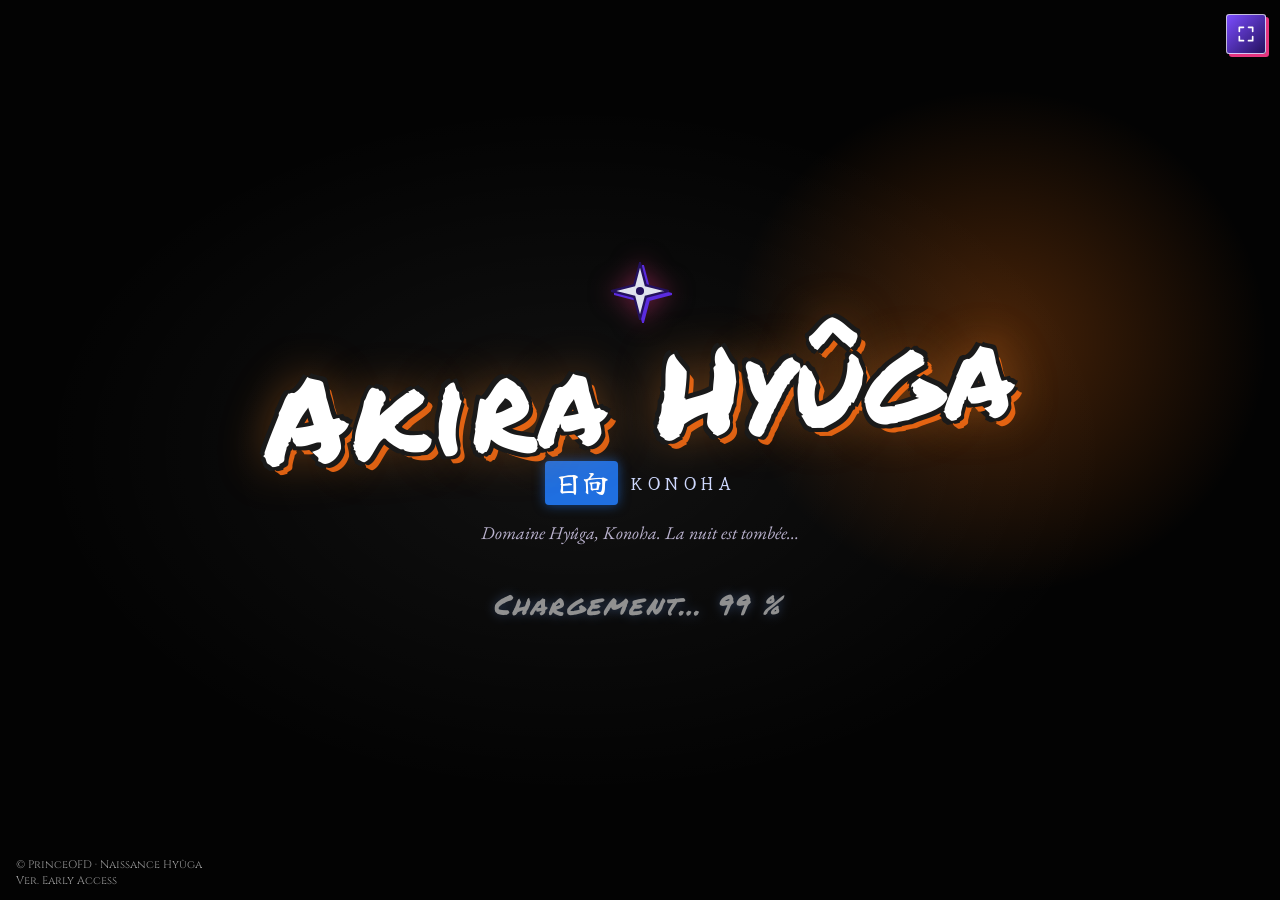
<file: index.html>
<!DOCTYPE html>
<html lang="fr">

<head>
    <meta charset="utf-8">
    <script>
        document.documentElement.classList.add('js');
        // Scène 3D d'introduction, sauf lien direct vers une page du carnet.
        if (window.WebGL2RenderingContext && !/^#page-\d+$/.test(location.hash)) {
            document.documentElement.classList.add('has-scene');
        }
    </script>
    <meta name="viewport" content="width=device-width, initial-scale=1, viewport-fit=cover">
    <title>Akira Hyûga — Naissance Hyûga</title>
    <meta name="description" content="La candidature d'Akira Hyûga, « The vulgar child » : histoire, caractère, objectifs et présentation HRP.">
    <meta name="theme-color" content="#140d09">
    <meta property="og:type" content="website">
    <meta property="og:title" content="Akira Hyûga — Naissance Hyûga">
    <meta property="og:description" content="La candidature d'Akira Hyûga, « The vulgar child » : histoire, caractère, objectifs et présentation HRP.">
    <meta property="og:url" content="https://tahns.github.io/senju.github.io/">
    <meta property="og:image" content="https://tahns.github.io/senju.github.io/public/img/og.jpg?v=60f8e574">
    <meta property="og:image:width" content="1200">
    <meta property="og:image:height" content="630">
    <meta property="og:image:alt" content="Akira Hyûga adulte, jōnin de Konoha, yeux pâles du Byakugan et cheveux noirs, bras croisés devant la tour du Hokage">
    <meta name="twitter:image" content="https://tahns.github.io/senju.github.io/public/img/og.jpg?v=60f8e574">
    <meta name="twitter:card" content="summary_large_image">
    <link rel="icon" href="public/img/favicon.svg" type="image/svg+xml">

    <link rel="preconnect" href="https://fonts.googleapis.com">
    <link rel="preconnect" href="https://fonts.gstatic.com" crossorigin>
    <link rel="stylesheet" href="https://fonts.googleapis.com/css2?family=Cinzel:wght@500;700&family=EB+Garamond:ital,wght@0,400;0,600;1,400&family=Great+Vibes&family=Permanent+Marker&display=swap">
    <link rel="stylesheet" href="https://fonts.googleapis.com/css2?family=Yuji+Syuku&display=swap&text=%E3%81%84%E3%81%8A%E3%81%95%E3%81%99%E3%81%AA%E3%81%AE%E3%81%BF%E3%82%84%E3%82%A2%E3%82%AD%E3%82%B3%E3%83%9B%E3%83%A1%E3%83%A9%E3%83%B3%E3%83%BC%E4%B8%A1%E4%B8%BB%E4%BA%BA%E5%85%AC%E5%85%B7%E5%88%B6%E5%89%9B%E5%89%A3%E5%8A%AA%E5%8D%83%E5%8E%B3%E5%8F%B2%E5%90%91%E5%96%84%E5%9B%9E%E5%9B%A3%E5%A4%A2%E5%A4%A9%E5%A7%BF%E5%AD%90%E5%AE%BF%E5%B0%8E%E5%B1%8B%E5%B7%B1%E5%BD%93%E5%BD%B1%E5%BF%83%E5%BF%8D%E5%BF%97%E6%81%A9%E6%82%AA%E6%83%85%E6%84%8F%E6%88%91%E6%89%8B%E6%8B%B3%E6%97%A5%E6%9A%A6%E6%9C%AC%E6%9F%94%E6%A5%B5%E6%A5%BD%E6%AF%92%E6%B0%B4%E7%81%AB%E7%8B%AC%E7%99%BD%E7%9C%9F%E7%9C%BC%E7%9E%AC%E7%9F%A5%E8%8C%B6%E8%96%AC%E8%A1%8C%E8%A1%93%E8%BA%AB%E9%81%81%E9%81%93%E9%9B%B7">
    <link rel="stylesheet" href="public/css/style.css?v=155c02e8">
</head>

<body>
    <!-- Emblème de Konoha, réutilisé partout via <use href="#konoha"> -->
    <svg width="0" height="0" style="position:absolute" aria-hidden="true">
        <symbol id="konoha" viewBox="-4 -4 108 100">
            <path fill="none" stroke="currentColor" stroke-width="6.5" stroke-linecap="round" stroke-linejoin="round" d="M95 8 L84 20 C58 8 24 22 16 50 C12 62 8 70 3 78 C22 86 44 88 60 87 C80 86 94 72 94 55 C94 37 79 25 62 25 C45 25 34 37 34 51 C34 64 45 72 57 72 C69 72 77 64 77 54 C77 45 70 39 62 39 C55 39 50 44 50 51 C50 57 55 60 60 60 C65 60 67 56 66 53" />
        </symbol>
        <symbol id="ornament" viewBox="0 0 240 20">
            <g fill="none" stroke="currentColor" stroke-width="1.2" stroke-linecap="round">
                <path d="M4 10 H96" />
                <path d="M144 10 H236" />
                <path d="M100 10 C106 2 114 2 120 10 C126 18 134 18 140 10" />
                <path d="M100 10 C106 18 114 18 120 10 C126 2 134 2 140 10" />
            </g>
            <circle cx="120" cy="10" r="2.4" fill="currentColor" />
        </symbol>
    </svg>

    <canvas id="leaves" aria-hidden="true"></canvas>

    <!--
        Contenu du carnet.
        Chaque <section class="page"> devient une page du livre, dans l'ordre.
        Sur grand écran, les pages sont affichées deux par deux :
        page 1 à gauche / page 2 à droite, page 3 / page 4, etc.
        Garde un nombre pair de pages entre la couverture et la 4e de couverture.
    -->
    <main id="book-source" class="source book-source" data-book="fiche">

        <!-- Couverture -->
        <section class="page page--cover" data-toc="Couverture">
            <div class="cover">
                <div class="cover__frame">
                    <p class="cover__kicker">Clan Hyûga · Konoha</p>
                    <svg class="cover__emblem" aria-hidden="true"><use href="#konoha" /></svg>
                    <h1 class="cover__title">Akira <span>Hyûga</span></h1>
                    <p class="cover__subtitle">« The vulgar child »</p>
                    <p class="cover__seal" aria-hidden="true">日向</p>
                </div>
                <p class="cover__hint js-only">Ouvrir le carnet <span aria-hidden="true">⟶</span></p>
            </div>
        </section>

        <!-- 1 · Sommaire -->
        <section class="page page--toc" data-toc="Sommaire">
            <header class="page__head">
                <h2>Sommaire</h2>
                <svg class="ornament" aria-hidden="true"><use href="#ornament" /></svg>
            </header>
            <nav class="toc" aria-label="Sommaire du carnet">
                <ol>
                    <li><a href="#page-2"><span>Présentation</span><i></i><b>2</b></a></li>
                    <li><a href="#page-3"><span>Histoire</span><i></i><b>3</b></a></li>
                    <li><a href="#page-4"><span>Caractère</span><i></i><b>4</b></a></li>
                    <li><a href="#page-5"><span>Objectifs à court terme</span><i></i><b>5</b></a></li>
                    <li><a href="#page-6"><span>Objectifs à moyen terme</span><i></i><b>6</b></a></li>
                    <li><a href="#page-7"><span>Objectifs à long terme</span><i></i><b>7</b></a></li>
                    <li><a href="#page-9"><span>HRP</span><i></i><b>9</b></a></li>
                </ol>
            </nav>
            <div class="exlibris">
                <svg aria-hidden="true"><use href="#konoha" /></svg>
                <p>Ce carnet appartient à</p>
                <p class="signature">Akira Hyûga</p>
            </div>
        </section>

        <!-- 2 · Présentation -->
        <section class="page page--portrait" data-toc="Présentation">
            <header class="page__head">
                <h2>Akira Hyûga</h2>
                <svg class="ornament" aria-hidden="true"><use href="#ornament" /></svg>
            </header>
            <figure class="portrait">
                <div class="portrait__frame">
                    <img src="public/img/portrait-akira.jpg" alt="Akira Hyûga en 3D : cheveux noirs, yeux pâles des Hyûga, bandeau de Konoha, gilet de ninja vert, bras croisés" width="990" height="1314" loading="lazy">
                </div>
                <figcaption>« The vulgar child »</figcaption>
            </figure>
            <h3>Tenues</h3>
            <dl class="facts outfits">
                <div><dt>Tenue Chûnin</dt><dd>« The vulgar child »</dd></div>
                <div><dt>Enfant</dt><dd>« Le flow à son grand-père »</dd></div>
            </dl>
        </section>

        <!-- 3 · Histoire (résumé ; le récit complet et la voix off sont dans le carnet de l'histoire) -->
        <section class="page page--story-summary" data-toc="Histoire">
            <header class="page__head">
                <p class="chapter">Chapitre 1</p>
                <h2>Une famille hiérarchique et un changement d'appuis</h2>
                <svg class="ornament" aria-hidden="true"><use href="#ornament" /></svg>
            </header>
            <p class="chapo">Akira Hyûga est né dans une famille et un domaine paisibles, mais quelques événements vont bouleverser la vie de ce jeune garçon. Pourtant, il semblait avoir une vie qui lui souriait. Le problème venait sûrement de là…</p>
            <p class="note"><strong>Le récit complet</strong> est dans le carnet de l'histoire, lu à voix haute&nbsp;: sa mère assassinée au marché, un père absent, la branche secondaire qui l'élève, le taijutsu, puis le rêve d'un dojo et d'un clan sans injustice.</p>
            <p class="to-be-continued">Chapitres écrits : 1 sur 8 · À suivre…</p>
            <!-- Vignette à l'encre : la cour du domaine Hyûga, son grand arbre, deux silhouettes à l'entraînement. -->
            <svg class="vignette vignette--chapter" viewBox="0 0 300 110" aria-hidden="true">
                <path d="M10 40 H110 M10 40 L24 30 H96 L110 40 M16 40 V80 M104 40 V80 M190 40 H290 M190 40 L204 30 H276 L290 40 M196 40 V80 M284 40 V80" />
                <path d="M30 48 H50 V70 H30 Z M60 48 H80 V70 H60 Z M220 48 H240 V70 H220 Z M250 48 H270 V70 H250 Z" />
                <path d="M150 96 C148 80 152 70 148 58 M152 96 C156 80 152 70 156 58" />
                <path d="M126 58 C112 50 118 30 134 30 C136 14 164 12 168 28 C186 26 190 50 174 58 C164 64 136 64 126 58 Z" />
                <path d="M96 96 v-16 m0 0 l-5 -8 m5 8 l6 -6 M96 80 m0 -10 a3 3 0 1 0 0.1 0" />
                <path d="M206 96 v-16 m0 0 l5 -8 m-5 8 l-6 -6 M206 80 m0 -10 a3 3 0 1 0 0.1 0" />
                <path class="vignette__ground" d="M6 98 C90 95 210 101 294 97" />
            </svg>
        </section>

        <!-- 4 · Caractère -->
        <section class="page" data-toc="Caractère">
            <header class="page__head">
                <h2>Caractère</h2>
                <svg class="ornament" aria-hidden="true"><use href="#ornament" /></svg>
            </header>
            <dl class="qualities">
                <div data-kanji="恩" data-tone="gold"><dt>Reconnaissant</dt><dd>Toujours reconnaissant envers les personnes lui accordant du temps et des efforts sans rien en échange, il perçoit les autres comme des ennemis le freinant sur le chemin du succès.</dd></div>
                <div data-kanji="極" data-tone="teal"><dt>Développement</dt><dd>L'absolu est recherché, l'apogée est sa destinée, la perfection n'est pas une éventualité.</dd></div>
                <div data-kanji="毒" data-tone="red"><dt>Vulgaire</dt><dd>Ne mâche pas ses mots&nbsp;: sa langue est synonyme de déstabilisation et de vulgarité lorsqu'on lui ment, essaie de le manipuler ou lui manque de respect. <small>[Le règlement sera respecté.]</small></dd></div>
                <div data-kanji="努" data-tone="pink"><dt>Acharné</dt><dd>Admiratif des grands et jaloux de leurs capacités, il cherchera par tous les moyens à apprendre d'eux, créant des échanges avec ses supérieurs.</dd></div>
                <div data-kanji="楽" data-tone="blue"><dt>Relax</dt><dd>Aucune prise de tête&nbsp;: préfère rire des conflits qui ne lui sont pas adressés, a tendance à tout prendre à la légère.</dd></div>
                <div data-kanji="公" data-tone="grey"><dt>Impartial</dt><dd>L'humain passe avant tout. Peu importe la relation, il jugera tout le monde de la même façon.</dd></div>
            </dl>
        </section>

        <!-- 5 · Objectifs à court terme -->
        <section class="page page--goals" data-toc="Objectifs à court terme" data-term="Court terme">
            <header class="page__head">
                <p class="chapter">Objectifs</p>
                <h2>À court terme</h2>
            </header>
            <h3>Rapprochement</h3>
            <ul class="goals goals--dense">
                <li>Se rapprocher et collaborer avec le clan Uzumaki pour élaborer un sceau de scellement destiné aux Byakugan, activé à la mort, et pas seulement pour la branche secondaire comme dans le lore. <small>Court à long terme.</small></li>
                <li>Se rapprocher du clan Senju pour renforcer des alliances stratégiques et historiques. Renforcer les liens avec les Senju, les Nara et les taijutsu-mans pour consolider ces alliances.</li>
            </ul>
            <h3>Spécialisation</h3>
            <ul class="goals goals--dense">
                <li>Faire un choix pour son avenir&nbsp;: devenir médecin pour prendre soin de ses proches, ou combattant pour les protéger. Ce choix sera difficile, mais les expériences qu'il vivra influenceront grandement sa décision.</li>
            </ul>
            <h3>Cohésion et connaissances</h3>
            <ul class="goals goals--dense">
                <li>Prendre contact avec la branche secondaire pour mieux la connaître et favoriser une meilleure intégration.</li>
                <li>Organiser un repas de clan hebdomadaire, permettant à chacun de s'exprimer sur ses envies et de renforcer l'unité du clan.</li>
                <li>Mettre en place des défis réguliers entre membres du clan pour tester leurs compétences, casser une partie de la supériorité perçue, et renforcer la discipline tout en brisant la hiérarchie interne.</li>
            </ul>
        </section>

        <!-- 6 · Objectifs à moyen terme -->
        <section class="page page--goals" data-toc="Objectifs à moyen terme" data-term="Moyen terme">
            <header class="page__head">
                <p class="chapter">Objectifs</p>
                <h2>À moyen terme</h2>
            </header>
            <h3>Influence de soi et du clan</h3>
            <ul class="goals goals--dense">
                <li>Rejoindre la police du village pour obtenir une forme d'immunité, malgré son comportement parfois jugé déplacé.</li>
                <li>Mettre en avant le clan Hyûga comme pilier central du village en organisant des repas, des festivals et des réunions pour améliorer son image et son influence.</li>
                <li>Chercher à orienter le clan vers des postes influents au sein du village.</li>
            </ul>
            <h3>Scientifique</h3>
            <ul class="goals goals--dense">
                <li>Rejoindre aussi la branche scientifique du village pour développer des lentilles ou accessoires permettant de dissimuler les Byakugan sans gêner sur le champ de bataille, ou même pour les ninjas aveugles.</li>
                <li>Aider à tous les projets ninjas «&nbsp;gadgets&nbsp;» et «&nbsp;technologiques&nbsp;», et à la recherche des matériaux pour ces projets.</li>
            </ul>
            <h3>Autres</h3>
            <ul class="goals goals--dense">
                <li>Trouver un partenaire qui complétera son style et favorisera leur progression mutuelle.</li>
                <li>Devenir major de sa promotion pour prouver sa détermination et son travail acharné.</li>
                <li>Fusionner les styles de combat Jûken et Gôken pour devenir un combattant plus polyvalent.</li>
                <li>Organiser régulièrement un tournoi de taijutsu, avec un classement, pour renforcer les compétences.</li>
                <li>Ouvrir un dojo de taijutsu.</li>
            </ul>
        </section>

        <!-- 7 · Objectifs à long terme (1/2) -->
        <section class="page page--goals" data-toc="Objectifs à long terme" data-term="Long terme">
            <header class="page__head">
                <p class="chapter">Objectifs</p>
                <h2>À long terme</h2>
            </header>
            <h3>Évolution personnelle · Responsabilités</h3>
            <ul class="goals goals--dense">
                <li>Gravir les échelons de la hiérarchie policière pour renforcer son immunité face à son caractère.</li>
                <li>Apprendre à gérer ses impulsions orales et à modérer ses mots pour des échanges plus constructifs.</li>
                <li>Trouver un orateur dédié pour parler en son nom, préférant les échanges individuels aux discours publics.</li>
                <li>Supprimer la branche secondaire par naissance, et y placer à la place ceux qui ne respectent pas les règles du clan.</li>
                <li>Devenir chef du clan, ou un membre si influent qu'il pourra imposer sa vision, afin de prendre en main son destin et celui du clan.</li>
            </ul>
        </section>

        <!-- 8 · Objectifs à long terme (2/2) -->
        <section class="page page--goals" data-toc="Objectifs à long terme (suite)" data-term="Long terme">
            <header class="page__head">
                <p class="chapter">Objectifs · Long terme</p>
                <h2>Stratège et trésorier</h2>
            </header>
            <h3>Conception et stratégie</h3>
            <ul class="goals goals--dense">
                <li>Explorer l'utilisation du genjutsu pour contrer ses effets et imposer subtilement des valeurs clés aux personnages influents.</li>
                <li>Démanteler les stratégies de guerre inefficaces du village, en proposant des alternatives tangibles basées sur des équipes complémentaires de quatre personnes.</li>
                <li>Créer une balise de permutation.</li>
            </ul>
            <h3>Comptabilité</h3>
            <p class="note">Akira ambitionne de devenir le comptable, le trésorier de Konoha. Doué dans ce domaine, il souhaite mettre ses talents au service du village. Sa passion pour les chiffres l'a conduit, dès ses 14 ans, à gérer les finances de son propre clan&nbsp;: une manière pour lui d'échapper à la solitude causée par l'absence de ses parents.</p>
            <!-- Vignette à l'encre : un boulier et une pile de ryō. -->
            <svg class="vignette vignette--chapter" viewBox="0 0 300 90" aria-hidden="true">
                <path d="M70 14 H190 V80 H70 Z M70 36 H190" />
                <path d="M90 14 V80 M110 14 V80 M130 14 V80 M150 14 V80 M170 14 V80" />
                <path d="M86 24 h8 M106 28 h8 M126 22 h8 M146 26 h8 M166 24 h8 M86 48 h8 M106 58 h8 M126 52 h8 M146 64 h8 M166 50 h8" stroke-width="5" />
                <ellipse cx="236" cy="76" rx="22" ry="5" /><ellipse cx="236" cy="66" rx="22" ry="5" /><ellipse cx="236" cy="56" rx="22" ry="5" />
                <path d="M214 56 V76 M258 56 V76 M230 56 h12" />
                <path class="vignette__ground" d="M40 86 C120 84 200 88 280 85" />
            </svg>
        </section>

        <!-- 9 · HRP (1/2) -->
        <section class="page page--hrp" data-toc="HRP">
            <header class="page__head">
                <p class="chapter">Hors RP</p>
                <h2>Présentation</h2>
                <svg class="ornament" aria-hidden="true"><use href="#ornament" /></svg>
            </header>
            <h3>Perso</h3>
            <p class="hrp-text">J'ai 20 ans, j'ai terminé mes études et je travaille actuellement en maintenance industrielle.</p>
            <h3>Motivation</h3>
            <div class="prose hrp-text">
                <p>À travers cette candidature, je souhaite exprimer mon intérêt personnel et ma motivation.</p>
                <p>J'aime apporter du RP avec mes personnages et créer des scènes plutôt que d'en recevoir passivement. Je pense que c'est ma plus grande force. Mes personnages sont uniques et différents, avec une aura particulière. Qu'il s'agisse de leur voix, de leur manière de s'exprimer ou de leurs répliques, je m'efforce de les rendre mémorables. Intégrer le clan Hyûga me permettrait de donner vie à ces qualités et d'enrichir le RP de tous.</p>
                <p>Je suis attiré par le système de noblesse et ce côté unique du clan, avec ses deux branches. Mon personnage peut toucher un large public, en mettant l'accent sur le taijutsu, la police, le clan en lui-même, et plus tard avec l'ambition de devenir membre du Conseil.</p>
            </div>
        </section>

        <!-- 10 · HRP (2/2) -->
        <section class="page page--hrp" data-toc="HRP (suite)">
            <header class="page__head">
                <p class="chapter">Hors RP</p>
                <h2>Disponibilités</h2>
                <svg class="ornament" aria-hidden="true"><use href="#ornament" /></svg>
            </header>
            <h3>Disponibilités</h3>
            <dl class="facts">
                <div><dt>Tous les jours</dt><dd>14 h à 2 h, ou 18 h à 6 h</dd></div>
            </dl>
            <h3>Expérience</h3>
            <ul class="goals goals--dense">
                <li>Plus de 4&nbsp;100 h sur Garry's Mod.</li>
                <li>Plus de 1&nbsp;500 h sur FSC&nbsp;: une fois commandant jōnin et quatre fois tokubetsu jōnin&nbsp;; membre du Conseil, gérant de la section PL.</li>
                <li>Star Wars RP et Dark RP, en «&nbsp;serious&nbsp;» uniquement.</li>
                <li>Plus de 2&nbsp;200 h sur FiveM et alt:V, en «&nbsp;serious&nbsp;» uniquement.</li>
            </ul>
            <p class="book-end js-only"><a href="#fin">Refermer le carnet <span aria-hidden="true">⟶</span></a></p>
        </section>

        <!-- 4e de couverture -->
        <section class="page page--back" data-toc="Fin">
            <div class="cover cover--back">
                <div class="cover__frame">
                    <svg class="cover__emblem cover__emblem--small" aria-hidden="true"><use href="#konoha" /></svg>
                    <p class="cover__quote">« L'absolu est recherché, l'apogée est sa destinée, la perfection n'est pas une éventualité. »</p>
                    <p class="cover__credits">© PrinceOFD · Naissance Hyûga · Ver. Early Access</p>
                    <p class="cover__again js-only"><a href="#page-0" class="no-scene"><span aria-hidden="true">⟲</span> Revenir à la couverture</a><a href="#ranger" class="scene-only"><span aria-hidden="true">⤶</span> Ranger le livre</a><a href="#menu" class="menu-link" hidden><span aria-hidden="true">✦</span> Sélection de la catégorie</a></p>
                    <p class="cover__seal" aria-hidden="true">日向</p>
                </div>
            </div>
        </section>
    </main>

    <!--
        Premier carnet de la scène : l'histoire d'Akira, lue à voix haute.
        Bouton « Écouter » dans la barre du carnet : la voix off (public/audio/)
        fait avancer le texte, mot après mot, et tourne les pages.
        data-t = instant (s) où la voix commence chaque paragraphe ; data-w = instant de chaque mot
        (mesuré sur l'audio : reconnaissance vocale Whisper, mots alignés sur le texte, voir docs/JOURNAL.md).
        Toujours un nombre pair de pages entre les deux couvertures.
    -->
    <section class="source book-source" data-book="histoire" data-voice="public/audio/histoire-1.mp3" hidden>

        <section class="page page--cover" data-toc="Couverture">
            <div class="cover cover--indigo">
                <div class="cover__frame">
                    <p class="cover__kicker">Naissance Hyûga</p>
                    <svg class="cover__emblem" aria-hidden="true"><use href="#konoha" /></svg>
                    <h1 class="cover__title cover__title--solo">Histoire</h1>
                    <p class="cover__subtitle">d'Akira Hyûga</p>
                    <p class="cover__seal" aria-hidden="true">史</p>
                </div>
                <p class="cover__hint js-only">Ouvrir le carnet <span aria-hidden="true">⟶</span></p>
            </div>
        </section>

        <!-- 1 · Page de titre -->
        <section class="page page--story-title" data-toc="Chapitre 1">
            <header class="page__head">
                <p class="chapter">Chapitre 1</p>
                <h2>Une famille hiérarchique et un changement d'appuis</h2>
                <svg class="ornament" aria-hidden="true"><use href="#ornament" /></svg>
            </header>
            <p class="chapo">Akira Hyûga est né dans une famille et un domaine paisibles, mais quelques événements vont bouleverser la vie de ce jeune garçon. Pourtant, il semblait avoir une vie qui lui souriait. Le problème venait sûrement de là…</p>
            <p class="listen-hint js-only"><span aria-hidden="true">✕</span> Appuie sur <b>Écouter</b>, en bas&nbsp;: la voix raconte, le texte avance avec elle et les pages se tournent seules.</p>
            <!-- Vignette à l'encre : la cour du domaine Hyûga, son grand arbre, deux silhouettes à l'entraînement. -->
            <svg class="vignette vignette--chapter" viewBox="0 0 300 110" aria-hidden="true">
                <path d="M10 40 H110 M10 40 L24 30 H96 L110 40 M16 40 V80 M104 40 V80 M190 40 H290 M190 40 L204 30 H276 L290 40 M196 40 V80 M284 40 V80" />
                <path d="M30 48 H50 V70 H30 Z M60 48 H80 V70 H60 Z M220 48 H240 V70 H220 Z M250 48 H270 V70 H250 Z" />
                <path d="M150 96 C148 80 152 70 148 58 M152 96 C156 80 152 70 156 58" />
                <path d="M126 58 C112 50 118 30 134 30 C136 14 164 12 168 28 C186 26 190 50 174 58 C164 64 136 64 126 58 Z" />
                <path d="M96 96 v-16 m0 0 l-5 -8 m5 8 l6 -6 M96 80 m0 -10 a3 3 0 1 0 0.1 0" />
                <path d="M206 96 v-16 m0 0 l5 -8 m-5 8 l-6 -6 M206 80 m0 -10 a3 3 0 1 0 0.1 0" />
                <path class="vignette__ground" d="M6 98 C90 95 210 101 294 97" />
            </svg>
        </section>

        <!-- 2 · Chapitre 1 -->
        <!-- Voix off du chapitre : public/audio/histoire-1.webm (Opus) et .mp3 ; data-t = instant (s) où la voix commence chaque paragraphe ; data-w = instant de chaque mot
        (mesuré sur l'audio : reconnaissance vocale Whisper, mots alignés sur le texte, voir docs/JOURNAL.md). -->
        <section class="page page--story" data-toc="Chapitre 1 (début)" data-chapter="1" data-voice="public/audio/histoire-1.mp3" data-title="Une famille hiérarchique et un changement d'appuis">
            <header class="page__head">
                <p class="chapter">Chapitre 1</p>
            </header>
            <div class="prose">
                <p class="lettrine" data-t="0" data-w="0,0.26,0.38,0.7,1.08,1.32,1.54,1.8,2.18,2.38,2.52,3.52,3.64,3.78,3.96,4.06,4.38,4.86,4.98,5.12,5.92,6.08,6.36,6.66,6.76,6.86,7.1,7.28,8.08,8.28,8.42,8.56,8.74,9.08,9.25,9.32,9.54,10.56,10.74,10.84,12.06,12.14">Le jeune Akira avait toujours été trop gâté par ses parents, étant membre de la branche principale de son clan. Tout lui tombait dans la bouche sans effort, comme si le monde entier était à ses pieds. Mais un jour, tout bascula.</p>
                <p data-t="13.72" data-w="13.72,13.92,14.08,14.26,14.92,15.42,15.72,16.04,16.26,16.4,16.56,17.52,17.62,17.92,18.4,19.16,19.7,19.84,21.2,21.34,22.28,22.76,22.92,23.06,23.96,24.34,24.9,25.24,25.4,25.7,26.96,27.28,28.04,28.96,30.46,30.56,31.46,31.58,31.72,31.92,32.22,33.12,33.18,33.42,33.56,33.68,34.12,34.28,34.4,34.88,35.66,35.74,36.96,37.2,38.04,38.32,38.42,38.88,39.04,39.2,40.72,41.22,41.3,42.64,42.72,43.6,43.88,45,45.16,46.16,46.3,46.68,47.28,48.12,48.26,48.54,49.36,49.76,50.2,50.44,50.78,50.92,51.06,51.3,51.5,51.62">Sa mère fut assassinée en plein marché pour des causes inconnues, un événement brutal qui ébranla la famille. Son père, écrasé par le chagrin, sombra rapidement dans un deuil profond, oubliant presque l'existence d'Akira. Ce dernier, alors âgé de cinq ans, ne comprit pas la gravité de la situation et ne ressentit aucune tristesse à la disparition de sa mère. Cependant, en grandissant, quelque chose d'étrange émergea en lui. Une sensation de vide, comme si quelque chose clochait, sans qu'il ne puisse mettre de mots dessus.</p>
                <p data-t="52.92" data-w="52.92,53.06,53.32,53.68,53.82,54.04,54.76,54.96,55.12,55.24,55.46,55.6,55.78,56.14,56.24,56.84,56.98,57.22,57.36,57.54,57.6,57.76,57.92,58.1,59.04,59.18,59.58,59.8,60.5,60.7,61.9,62,62.2,63.84,64.1,64.24,64.4,65.62,65.7,65.8,66.12,66.36,66.88,67.28,67.62,67.8,67.98,68.42,69.7,69.86,70.06,71.1,71.22,71.56,71.72,72.3,72.62,72.76,73.1,73.24,73.42,74.06,74.26,74.52,74.68,75.3,75.42,75.56,75.64,75.88">La branche secondaire du clan tenta tant bien que mal de prendre soin de lui. Ils veillaient à ce qu’il ne manque de rien, mais ce qu'Akira désirait par-dessus tout, c’était de l'affection. Malgré leur aide inébranlable, il lui manquait cette chaleur humaine qui ne se remplaçait pas. Avec le temps, un sentiment de reconnaissance finit par germer en lui envers cette partie du clan qui ne l’avait jamais abandonné.</p>
            </div>
        </section>

        <!-- 3 · Chapitre 1 (suite) -->
        <section class="page page--story" data-toc="Chapitre 1 (suite)" data-chapter="1">
            <header class="page__head">
                <p class="chapter">Chapitre 1 · suite</p>
            </header>
            <div class="prose">
                <p data-t="77.96" data-w="77.96,78.5,78.74,78.94,79.86,80.04,80.22,80.5,80.82,81.9,82.22,82.34,83.2,83.34,83.84,84.66,85.18,85.58,86.14,86.3,86.78,87.26,87.52,88.8,88.92,89.66,89.82,89.92,90.04,90.2,91.18,91.44,91.52,91.62,92.6,92.8,92.9,93,93.94,94.16,95.18,95.3,95.52,95.76,96.1,97.14,97.24">Pourtant, avec les autres, Akira se montrait bien différent. Lorsqu'on le vexait, il devenait incroyablement vulgaire, un comportement qui repoussait quiconque osait l'approcher. Mais cela, il n'en avait que faire. Soit on le comprenait, soit on le détestait. Pour Akira, les relations étaient toujours tout ou rien.</p>
                <p data-t="98.84" data-w="98.84,98.94,99.62,99.7,99.98,100.66,101.1,101.76,101.88,102.18,102.32,102.58,102.88,104.18,104.94,105.16,105.44,105.58,105.76,105.98,106.24,106.56,107.56,107.84,108.12,108.34,108.7,108.86,108.98,109.14,109.26,109.46,110.3,110.38,110.7,110.84,111.2,112.36,112.36,113.16,113.22,113.34,113.66,113.8,115.14,115.4,115.76,116.08,116.22,116.6,116.72,117.32,117.54,117.68,117.76,117.94,118.64">Le clan l'avait formé activement au taijutsu, en corrélation avec ses futurs Byakugan. Pourtant, les combats avec les siens finirent par l’ennuyer. Lassé d'affronter sans cesse les membres de sa propre famille, il chercha de nouveaux défis. C’est ainsi qu’il se rapprocha des taijutsu-men, des ninjas bien plus compétents que lui, avec qui il pouvait enfin progresser.</p>
                <p data-t="120.48" data-w="120.48,121.58,121.76,122.14,122.3,122.44,122.68,123.1,123.36,123.6,123.78,123.92,124.66,124.82,125.26,125.42,125.86,126.96,127.22,128.22,128.84,129.08,129.24,130.58,130.74,130.86,131.04,131.36,131.64,131.76,132.52,132.58,132.7,132.84,133,133.32,133.94,134.18,134.72,135.76,136.34,136.96,138.98,139.1,139.2,140.34,140.5,140.66,141.38,141.48,142.35,142.76,142.94">Akira, l’enfant autrefois né avec une cuillère en or dans la bouche, était désormais un garçon isolé, presque orphelin aux yeux du monde. Peu de gens osaient s'approcher de lui, et cela ne faisait que renforcer son caractère solitaire, expressif et intransigeant. Mais au fond, peut-être ne demandait-il qu’une chose&nbsp;: être compris.</p>
                <p data-t="144.5" data-w="144.5,144.86,145.26,145.34,146.46,146.48,146.8,147.04,147.92,148.7,148.78,149.1,149.44,149.92,150.18,150.9,151.12,152.26,152.46,152.93,153.16,153.58,154.32,154.42,154.62,154.8,154.94,155.16,155.36,155.62,155.88,156.36,157.44,157.6,157.88,157.98,158.32,158.44,158.7,159.08,159.26,159.4,160.08,160.26,160.5,160.98,161.06,161.6,162.98,163.34,164.08,164.24,164.32,164.42,164.7,165.23,165.5,165.84,165.96,166.16,166.3,166.84,167.06,167.16,167.44,168,168.16,168.48,168.72,169.24,169.36,169.48,169.9,170.8,170.94,171.16,171.52,172.22,172.8,173.04">Dix ans s’étaient écoulés, et Akira avait grandi, mûri, mais surtout, des idées avaient germé en lui. Une créativité sans pareille l’animait, le guidant sur un chemin que seul lui semblait voir. Il possédait une volonté de fer plutôt que de feu, mais manquait encore d’un véritable but. Jusqu’au jour où il en trouva un&nbsp;: rallier les maîtres du taijutsu et les Hyûga dans un dojo qu’il construirait de ses propres mains. Ce projet devint sa raison de vivre.</p>
            </div>
        </section>

        <!-- 4 · Chapitre 1 (fin) -->
        <section class="page page--story" data-toc="Chapitre 1 (fin)" data-chapter="1">
            <header class="page__head">
                <p class="chapter">Chapitre 1 · suite</p>
            </header>
            <div class="prose">
                <p data-t="174.72" data-w="174.72,175.2,175.22,175.4,175.58,175.9,176.06,176.44,176.7,176.9,177.92,178.34,178.4,178.6,179.54,179.76,180.14,180.36,180.78,180.98,181.72,182.08,182.2,182.56,182.72,182.86,183.46,183.94,184.06,184.42,184.6,185.58,185.72,185.8,185.94,186.12,186.44,187.68,187.82,188.86,189.1,189.76,190.24,190.46,190.74,191.26">Akira n’était plus ce garçon qui recevait tout sans effort. Désormais, il était déterminé à travailler pour réaliser ses rêves, refusant de compter sur la générosité ou le soutien des autres. Il ne voulait plus seulement recevoir, mais bâtir, créer, et prouver sa valeur par lui-même.</p>
                <p data-t="192.92" data-w="192.92,193.8,193.9,194.34,194.62,195.3,195.44,196.07,196.32,196.44,196.82,197.06,197.16,197.4,197.8,197.92,198.06,198.98,199.32,199.4,199.44,199.66,200.48,200.68,200.76,201.2,201.38,201.64,201.94,202.78,202.88,203.12,203.58,204.06,204.18,204.3,204.58,204.86,205.48,205.92,206.24,206.34,208.3,208.52,208.94,209.06,209.26,209.84,210.34,210.46,210.58,211.34,211.52,211.62,211.98,212.54,212.78,212.88">Cependant, quelque chose d’étrange persistait en lui&nbsp;: sa préférence pour la branche secondaire de son clan. Contrairement à la branche principale, où les privilèges étaient acquis par naissance, la branche secondaire représentait à ses yeux un modèle d’humanité et de solidarité. Akira voyait en eux une chaleur et une authenticité qu’il n’avait jamais trouvées chez les siens.</p>
                <p data-t="217.26" data-w="217.26,217.36,217.5,217.58,217.82,218.08,218.8,218.84,219.26,220.28,220.46,221.5,221.58,221.68,222.16,222.28,222.42,222.56,222.8,224,224.24,225.2,225.46,225.82,226.12,226.58,226.86,227.02,227.58,227.92,228.36,228.48,228.82,228.86,229.02,229.82,229.96,231.02,231.3,231.6,231.84,232.1,233.08,233.28,233.42,233.86,234.01,234.2">Il se mit alors à rêver d’un avenir différent, un avenir où les injustices de son clan seraient abolies. Peut-être, pensait-il, pourrait-il un jour briser ces codes archaïques qui opposaient les membres d’une même famille. Pour Akira, l’humain devait passer avant tout, au-delà des titres et des lignées.</p>
                <p data-t="235.54" data-w="235.54,235.72,235.96,236.16,236.42,236.78,237.52,238.04,238.36,238.98,239.06,239.58,240.78,241.18,241.2,241.38,241.6,241.72,241.9,242.32,242.52,242.66,242.86,243.98,244.14,244.38,245.12,245.54,246.32,247.68,247.89,248.06,248.4,248.5,248.94,249.56,249.98,250.16,250.48,251.26,251.44">Son regard se tourna vers l’avenir, empli d’ambition et d’une lueur nouvelle. Akira n’était plus seulement un enfant gâté ou un ninja prometteur. Il était devenu un rêveur audacieux, prêt à défier les traditions pour construire un monde à son image.</p>
                <p class="to-be-continued">Chapitres écrits : 1 sur 8 · À suivre…</p>
            </div>
            <!-- Vignette à l'encre : la cour du domaine Hyûga, son grand arbre, deux silhouettes à l'entraînement. -->
            <svg class="vignette vignette--chapter" viewBox="0 0 300 110" aria-hidden="true">
                <path d="M10 40 H110 M10 40 L24 30 H96 L110 40 M16 40 V80 M104 40 V80 M190 40 H290 M190 40 L204 30 H276 L290 40 M196 40 V80 M284 40 V80" />
                <path d="M30 48 H50 V70 H30 Z M60 48 H80 V70 H60 Z M220 48 H240 V70 H220 Z M250 48 H270 V70 H250 Z" />
                <path d="M150 96 C148 80 152 70 148 58 M152 96 C156 80 152 70 156 58" />
                <path d="M126 58 C112 50 118 30 134 30 C136 14 164 12 168 28 C186 26 190 50 174 58 C164 64 136 64 126 58 Z" />
                <path d="M96 96 v-16 m0 0 l-5 -8 m5 8 l6 -6 M96 80 m0 -10 a3 3 0 1 0 0.1 0" />
                <path d="M206 96 v-16 m0 0 l5 -8 m-5 8 l-6 -6 M206 80 m0 -10 a3 3 0 1 0 0.1 0" />
                <path class="vignette__ground" d="M6 98 C90 95 210 101 294 97" />
            </svg>
        </section>

        <section class="page page--back" data-toc="Fin">
            <div class="cover cover--back cover--indigo">
                <div class="cover__frame">
                    <svg class="cover__emblem cover__emblem--small" aria-hidden="true"><use href="#konoha" /></svg>
                    <p class="cover__quote">« Soit on le comprenait, soit on le détestait. »</p>
                    <p class="cover__again js-only"><a href="#page-0" class="no-scene"><span aria-hidden="true">⟲</span> Revenir à la couverture</a><a href="#ranger" class="scene-only"><span aria-hidden="true">⤶</span> Ranger le livre</a><a href="#menu" class="menu-link" hidden><span aria-hidden="true">✦</span> Sélection de la catégorie</a></p>
                    <p class="cover__seal" aria-hidden="true">史</p>
                </div>
            </div>
        </section>
    </section>

    <!-- Scène 3D : la chambre (public/js/scene/) -->
    <canvas id="scene" class="scene-canvas scene-only" aria-hidden="true"></canvas>
    <div class="scene-backdrop scene-only" id="scene-backdrop" aria-hidden="true"></div>
    <div class="scene-vignette scene-only" aria-hidden="true"></div>
    <div class="eyelid eyelid--top scene-only" aria-hidden="true"></div>
    <div class="eyelid eyelid--bottom scene-only" aria-hidden="true"></div>
    <div class="scene-fade scene-only" id="scene-fade" aria-hidden="true"></div>

    <div class="scene-card scene-card--title scene-only" id="scene-intro" role="dialog" aria-labelledby="intro-title" aria-describedby="intro-summary">
        <svg class="shuriken" viewBox="0 0 100 100" aria-hidden="true"><path d="M50 2 L60 40 L98 50 L60 60 L50 98 L40 60 L2 50 L40 40 Z" /><circle cx="50" cy="50" r="7" /></svg>
        <h1 class="scene-card__title" id="intro-title"><span>Akira</span> Hyûga</h1>
        <p class="scene-card__tag"><span lang="ja">日向</span> Konoha</p>
        <p class="scene-card__text">Domaine Hyûga, Konoha. La nuit est tombée…</p>
        <p class="sr-only" id="intro-summary">Courte scène animée en 3D, vue par les yeux d'Akira : il entre dans sa chambre, lance une boîte à musique, lit son carnet (lisible au clavier et au lecteur d'écran), en prend un second, puis s'endort. Il rêve alors de lui adulte, jōnin de Konoha : Byakugan, maître du Jûken et du Kaiten, et trésorier du village qui fait pleuvoir les ryō. Les sous-titres sont annoncés à mesure.</p>
        <button class="scene-button" id="scene-start" type="button" disabled>Chargement…</button>
        <p class="scene-card__credits">© PrinceOFD · Naissance Hyûga<br>Ver. Early Access</p>
    </div>

    <div class="scene-card scene-card--end scene-only" id="scene-end" role="dialog" aria-labelledby="end-title" hidden>
        <p class="scene-card__kana" lang="ja" aria-hidden="true">おやすみなさい</p>
        <h2 class="scene-card__title" id="end-title">Fin</h2>
        <p class="scene-card__text scene-end__lead">Akira s'endort. Démarrer l'aventure&nbsp;?</p>
        <button class="scene-button" id="scene-bonus" type="button"><span aria-hidden="true">✦</span> Bonus&nbsp;: le rêve d'Akira</button>
        <a class="scene-card__link scene-card__link--menu" href="#menu" id="scene-read"><span aria-hidden="true">✦</span> Revenir au menu</a>
        <button class="scene-card__link scene-card__link--plain" id="scene-replay" type="button">Recommencer</button>
    </div>

    <!-- Menu « Sélection de la catégorie », façon jeux Naruto Storm : Akira en 3D derrière. -->
    <div class="storm-menu scene-only" id="storm-menu" role="dialog" aria-label="Sélection de la catégorie de la fiche" hidden>
        <p class="storm-menu__kicker">Sélection de la catégorie</p>
        <div class="storm-menu__picker">
            <button class="storm-menu__near" id="storm-near-prev" type="button" tabindex="-1" aria-hidden="true">HRP</button>
            <button class="storm-menu__arrow" id="storm-prev" type="button" aria-label="Catégorie précédente">
                <svg viewBox="0 0 40 40" aria-hidden="true"><path d="M20 3 C25 12 34 15 30 26 C28 31 24 33 20 37 C16 33 12 31 10 26 C6 15 15 12 20 3 Z M20 14 C17 20 16 24 20 29 C24 24 23 20 20 14 Z" /></svg>
            </button>
            <span class="storm-menu__kanji" id="storm-kanji" lang="ja" aria-hidden="true">史</span>
            <p class="storm-menu__word" id="storm-word" aria-live="polite">Histoire</p>
            <button class="storm-menu__arrow storm-menu__arrow--down" id="storm-next" type="button" aria-label="Catégorie suivante">
                <svg viewBox="0 0 40 40" aria-hidden="true"><path d="M20 3 C25 12 34 15 30 26 C28 31 24 33 20 37 C16 33 12 31 10 26 C6 15 15 12 20 3 Z M20 14 C17 20 16 24 20 29 C24 24 23 20 20 14 Z" /></svg>
            </button>
            <button class="storm-menu__near" id="storm-near-next" type="button" tabindex="-1" aria-hidden="true">Personnage</button>
        </div>
        <div class="storm-menu__plate">
            <p class="storm-menu__name">Akira Hyûga</p>
            <p class="storm-menu__jp" lang="ja" aria-hidden="true">日向 アキラ</p>
            <p class="storm-menu__nick">« The vulgar child »</p>
            <ul class="storm-menu__natures" aria-label="Styles de combat">
                <li class="is-juken"><b aria-hidden="true">柔</b>Jûken</li>
                <li class="is-goken"><b aria-hidden="true">剛</b>Gôken</li>
            </ul>
        </div>
        <p class="storm-menu__hint" aria-hidden="true">Glisse vers le haut ou le bas</p>
        <p class="storm-menu__banner" id="storm-desc">Vivre l'histoire d'Akira Hyûga</p>
        <div class="storm-menu__actions">
            <button class="storm-menu__action" id="storm-back" type="button" title="Échap"><span class="pad pad--circle" aria-hidden="true"></span> Retour</button>
            <button class="storm-menu__action storm-menu__action--confirm" id="storm-confirm" type="button" title="Entrée"><span class="pad pad--cross" aria-hidden="true"></span> Confirmer</button>
        </div>
    </div>

    <div class="dream-glow scene-only" aria-hidden="true"></div>
    <div class="dream-hud scene-only" id="dream-hud" hidden>
        <p><span>Trésor de Konoha</span><b id="dream-treasury">1 200 000 ryō</b></p>
        <p><span>Poches d'Akira</span><b id="dream-pockets">0 ryō</b></p>
    </div>
    <p class="scene-caption scene-only" id="scene-caption" aria-live="polite"></p>
    <!-- Plein écran de la scène (le carnet a le sien dans sa barre d'outils) ;
         caché si le navigateur ne le permet pas (ex. iPhone). -->
    <button class="fullscreen-btn scene-only" id="scene-fullscreen" type="button" aria-label="Plein écran" aria-pressed="false" title="Plein écran (F)" hidden>
        <svg viewBox="0 0 24 24" aria-hidden="true"><path class="enter" d="M4 9V4h5M15 4h5v5M20 15v5h-5M9 20H4v-5" /><path class="exit" d="M9 4v5H4M20 9h-5V4M15 20v-5h5M4 15h5v5" /></svg>
    </button>
    <script>
        (() => {
            const btn = document.getElementById('scene-fullscreen');
            const root = document.documentElement;
            const can = document.fullscreenEnabled || document.webkitFullscreenEnabled;
            if (!can) return;
            btn.hidden = false;
            const current = () => document.fullscreenElement || document.webkitFullscreenElement;
            const toggle = () => {
                if (current()) (document.exitFullscreen || document.webkitExitFullscreen).call(document);
                else (root.requestFullscreen || root.webkitRequestFullscreen).call(root);
            };
            const sync = () => {
                const on = Boolean(current());
                btn.classList.toggle('is-on', on);
                btn.setAttribute('aria-pressed', String(on));
                btn.setAttribute('aria-label', on ? 'Quitter le plein écran' : 'Plein écran');
            };
            btn.addEventListener('click', () => { toggle(); btn.blur(); });
            // Touche F : le carnet la gère lui-même quand il est ouvert.
            document.addEventListener('keydown', (e) => {
                if (!root.classList.contains('has-scene') || (window.Carnet && window.Carnet.isOpen)) return;
                if ((e.key === 'f' || e.key === 'F') && !e.ctrlKey && !e.metaKey && !e.altKey && !/^(INPUT|TEXTAREA|SELECT)$/.test(e.target.tagName)) toggle();
            });
            document.addEventListener('fullscreenchange', sync);
            document.addEventListener('webkitfullscreenchange', sync);
        })();
    </script>
    <button class="scene-sound scene-only" id="scene-sound" type="button" aria-expanded="false" aria-controls="sound-panel" aria-label="Réglages du son" hidden>
        <svg viewBox="0 0 24 24" aria-hidden="true"><path d="M4 9v6h4l5 4V5L8 9H4z" /><path class="on" d="M16 9a4 4 0 010 6M18.5 6.5a8 8 0 010 11" /><path class="off" d="M16 9l5 6M21 9l-5 6" /></svg>
    </button>
    <div class="sound-panel scene-only" id="sound-panel" role="group" aria-label="Volume" hidden>
        <p class="sound-panel__title">Volume</p>
        <label><span>Musique</span><input type="range" id="vol-music" min="0" max="100" step="1"></label>
        <label><span>Ambiance</span><input type="range" id="vol-ambience" min="0" max="100" step="1"></label>
        <label><span>Effets</span><input type="range" id="vol-sfx" min="0" max="100" step="1"></label>
        <button type="button" id="sound-mute" class="sound-panel__mute">Couper tout le son</button>
    </div>
    <aside class="radio scene-only" id="radio" aria-label="Musique en cours" hidden>
        <p class="radio__title"><span aria-hidden="true">♪</span> <b>Shirohae</b> <small>Naruto Shippûden OST</small></p>
    </aside>
    <button class="scene-skip scene-only" id="scene-skip" type="button" aria-pressed="false" hidden>Accélérer <span aria-hidden="true">⏩</span></button>

    <!-- Livre interactif (construit par public/js/book.js) -->
    <div class="stage js-only" id="stage" hidden>
        <div class="book" id="book" aria-roledescription="livre" aria-label="Carnet d'Akira Hyûga"></div>
    </div>

    <nav class="toolbar js-only" id="toolbar" aria-label="Navigation du carnet" hidden>
        <button class="tool" id="prev" type="button" aria-label="Page précédente" title="Page précédente (←)">
            <svg viewBox="0 0 24 24" aria-hidden="true"><path d="M15 5l-7 7 7 7" /></svg>
        </button>
        <div class="toolbar__center">
            <button class="tool tool--label" id="toc-toggle" type="button" aria-expanded="false" aria-controls="toc-menu">
                <span id="folio">Couverture</span>
                <svg viewBox="0 0 24 24" aria-hidden="true"><path d="M6 9l6 6 6-6" /></svg>
            </button>
            <div class="progress" aria-hidden="true"><span id="progress-bar"></span></div>
            <ul class="toc-menu" id="toc-menu" hidden></ul>
        </div>
        <button class="tool" id="next" type="button" aria-label="Page suivante" title="Page suivante (→)">
            <svg viewBox="0 0 24 24" aria-hidden="true"><path d="M9 5l7 7-7 7" /></svg>
        </button>
        <span class="toolbar__sep" aria-hidden="true"></span>
        <!-- Sans la scène 3D : passer de la fiche au carnet de l'histoire (et inversement). -->
        <button class="tool tool--switch no-scene" id="switch-book" type="button" hidden>
            <span class="tool--switch__icon" aria-hidden="true">史</span>
            <span class="tool--switch__label">Histoire</span>
        </button>
        <!-- Voix off du carnet de l'histoire (affiché seulement pour ce carnet). -->
        <button class="tool tool--voice" id="voice" type="button" aria-pressed="false" hidden>
            <span class="pad pad--cross" aria-hidden="true"></span>
            <span class="tool--voice__label">Écouter</span>
            <span class="tool--voice__bar" aria-hidden="true"><span id="voice-bar"></span></span>
            <span class="tool--voice__time" id="voice-time"></span>
        </button>
        <button class="tool tool--shelve scene-only" id="shelve" type="button" aria-label="Ranger le livre" title="Ranger le livre dans la bibliothèque">
            <svg viewBox="0 0 24 24" aria-hidden="true"><path d="M4 20h16" /><path d="M6 20V6h3v14M11 20V4h3v16M16 20l-1.5-12 3-.4L19 20" /></svg>
            <span>Ranger</span>
        </button>
        <button class="tool no-scene" id="close" type="button" aria-label="Refermer le carnet" title="Refermer le carnet (Début)">
            <svg viewBox="0 0 24 24" aria-hidden="true"><path d="M5 4.5A1.5 1.5 0 016.5 3H19v15H6.5A1.5 1.5 0 005 19.5v-15z" /><path d="M5 19.5A1.5 1.5 0 006.5 21H19v-3" /><path d="M9 7h6" /></svg>
        </button>
        <button class="tool" id="sound" type="button" aria-pressed="false" aria-label="Son des pages" title="Son des pages">
            <svg viewBox="0 0 24 24" aria-hidden="true"><path d="M4 9v6h4l5 4V5L8 9H4z" /><path class="sound-on" d="M16 9a4 4 0 010 6M18.5 6.5a8 8 0 010 11" /><path class="sound-off" d="M16 9l5 6M21 9l-5 6" /></svg>
        </button>
        <button class="tool" id="fullscreen" type="button" aria-label="Plein écran" title="Plein écran (F)">
            <svg viewBox="0 0 24 24" aria-hidden="true"><path d="M4 9V4h5M20 9V4h-5M4 15v5h5M20 15v5h-5" /></svg>
        </button>
    </nav>

    <p class="sr-only" id="announcer" aria-live="polite"></p>

    <script src="public/js/book.js?v=2e782d38"></script>
    <script type="importmap">{"imports": {"three": "./public/vendor/three.module.min.js", "./public/js/scene/arms.js": "./public/js/scene/arms.js?v=fa3a4445", "./public/js/scene/audio.js": "./public/js/scene/audio.js?v=6b723b7e", "./public/js/scene/avatar.js": "./public/js/scene/avatar.js?v=f64be237", "./public/js/scene/dream.js": "./public/js/scene/dream.js?v=dc1477ff", "./public/js/scene/hand-shape.js": "./public/js/scene/hand-shape.js?v=3d4ffc9c", "./public/js/scene/head.js": "./public/js/scene/head.js?v=b91baeb1", "./public/js/scene/ninja.js": "./public/js/scene/ninja.js?v=ee37f4f3", "./public/js/scene/post.js": "./public/js/scene/post.js?v=18718c3f", "./public/js/scene/radio.js": "./public/js/scene/radio.js?v=30adc39a", "./public/js/scene/room.js": "./public/js/scene/room.js?v=1bc40b06", "./public/js/scene/screens.js": "./public/js/scene/screens.js?v=22aa46dd", "./public/js/scene/sculpt.js": "./public/js/scene/sculpt.js?v=f16f6061", "./public/js/scene/sdf.js": "./public/js/scene/sdf.js?v=b2bf91ed", "./public/js/scene/textures.js": "./public/js/scene/textures.js?v=f1e4b644", "./public/js/scene/timeline.js": "./public/js/scene/timeline.js?v=8aaebf66", "./public/js/scene/village.js": "./public/js/scene/village.js?v=535bacc1", "./public/vendor/RoundedBoxGeometry.js": "./public/vendor/RoundedBoxGeometry.js?v=8b62a048"}}</script>
    <!-- Si le navigateur gère les modules, la scène se charge ; sinon, ou en cas d'erreur, le carnet s'affiche seul. -->
    <script type="module">window.SceneLoading = true;</script>
    <script>
        // Progression réelle du chargement : three.js est le plus gros fichier ;
        // on le télécharge ici (le module le reprendra depuis le cache).
        (function () {
            var btn = document.getElementById('scene-start');
            if (!btn || !document.documentElement.classList.contains('has-scene') || !window.fetch || !window.ReadableStream) return;
            fetch('public/vendor/three.module.min.js').then(function (res) {
                var total = 691648; // octets décompressés du fichier
                var done = 0;
                var reader = res.body.getReader();
                function step(r) {
                    if (r.done) return;
                    done += r.value.length;
                    if (btn.disabled) btn.textContent = 'Chargement… ' + Math.min(99, Math.round(done / total * 100)) + ' %';
                    return reader.read().then(step);
                }
                return reader.read().then(step);
            }).catch(function () {});
        })();
    </script>
    <script type="module" src="public/js/scene/main.js?v=6ea1c37c" onerror="window.Carnet && window.Carnet.standalone()"></script>
</body>

</html>
</file>
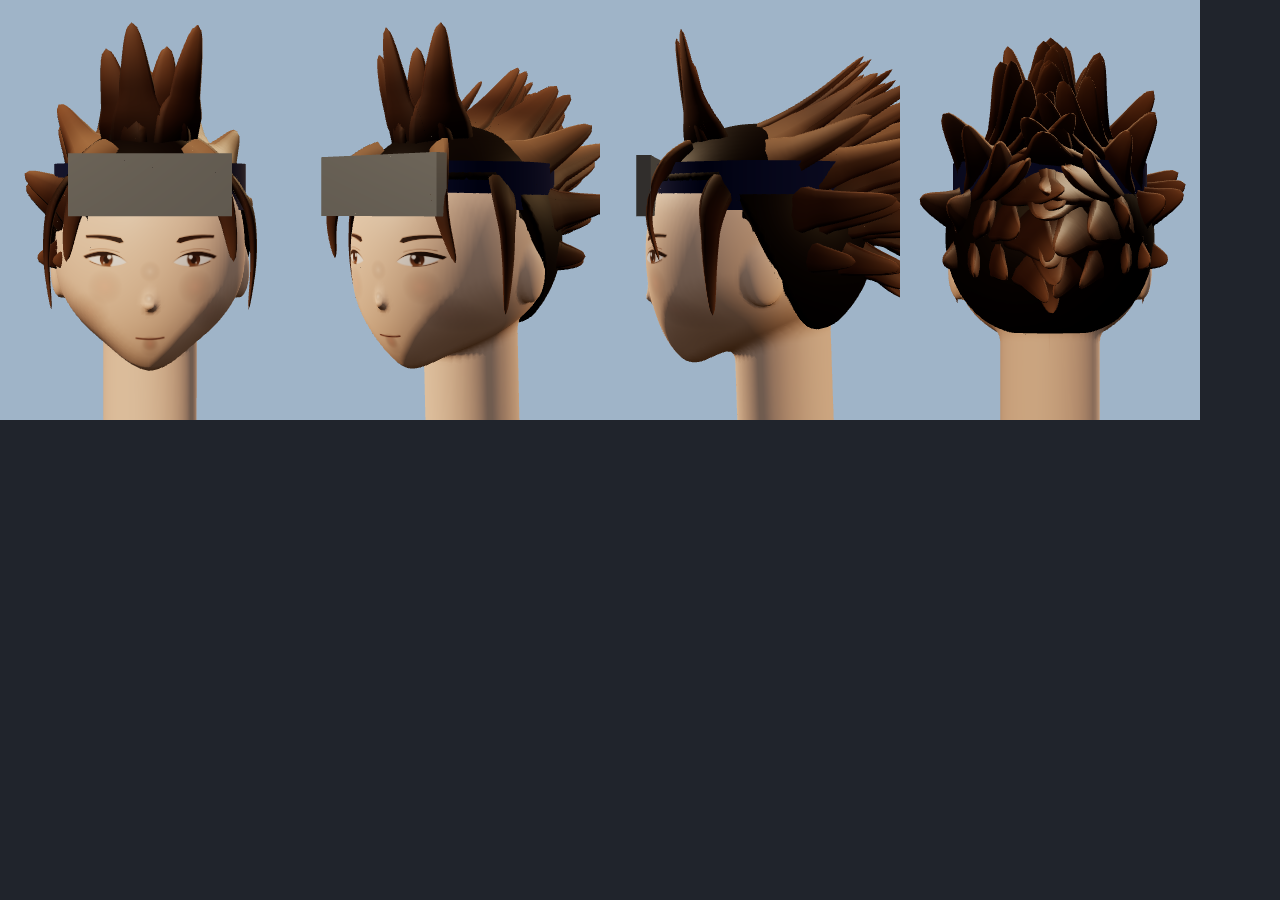
<file: tools/head-preview.html>
<!doctype html>
<html lang="fr">
<head>
<meta charset="utf-8">
<title>Tête de Hoko : aperçu</title>
<!-- Outil de travail : la tête sculptée seule, vue de face, de trois quarts, de profil et de dos. -->
<style>body { margin: 0; background: #20242c; } canvas { display: block; }</style>
<script type="importmap">{ "imports": { "three": "../public/vendor/three.module.min.js" } }</script>
</head>
<body>
<canvas id="c"></canvas>
<script type="module">
import * as THREE from 'three';
import { sculptHead } from '../public/js/scene/sculpt.js';
import { faceTexture } from '../public/js/scene/head.js';

const W = 1200;
const H = 420;
const canvas = document.getElementById('c');
const renderer = new THREE.WebGLRenderer({ canvas, antialias: true, preserveDrawingBuffer: true });
renderer.setSize(W, H);
renderer.setScissorTest(true);
renderer.toneMapping = THREE.ACESFilmicToneMapping;
const scene = new THREE.Scene();
scene.background = new THREE.Color('#9fb4c8');
scene.add(new THREE.HemisphereLight('#dbe8ff', '#6d5c42', 1.3));
const sun = new THREE.DirectionalLight('#ffe3bd', 2.6);
sun.position.set(-1, 1.4, 1.6);
scene.add(sun);
const rim = new THREE.DirectionalLight('#ffd9a6', 1.4);
rim.position.set(1, 1, -2);
scene.add(rim);

const t0 = performance.now();
const raw = sculptHead();
const ms = Math.round(performance.now() - t0);
const geo = (r, extra = {}) => {
    const g = new THREE.BufferGeometry();
    g.setAttribute('position', new THREE.BufferAttribute(r.position, 3));
    g.setAttribute('normal', new THREE.BufferAttribute(r.normal, 3));
    Object.entries(extra).forEach(([k, [a, n]]) => g.setAttribute(k, new THREE.BufferAttribute(a, n)));
    g.setIndex(new THREE.BufferAttribute(r.index, 1));
    return g;
};
const head = new THREE.Mesh(geo(raw.head, { uv: [raw.head.uv, 2] }), new THREE.MeshPhysicalMaterial({ map: faceTexture(), roughness: 0.55, sheen: 0.35, sheenColor: new THREE.Color('#ffb89a') }));
const hair = new THREE.Mesh(geo(raw.hair, { color: [raw.hair.color, 3] }), new THREE.MeshStandardMaterial({ vertexColors: true, roughness: 0.6 }));
const band = new THREE.Mesh(geo(raw.band), new THREE.MeshStandardMaterial({ color: '#1c2350', side: THREE.DoubleSide }));
const group = new THREE.Group();
group.add(head, hair, band);
const plate = new THREE.Mesh(new THREE.BoxGeometry(0.13, 0.05, 0.012), new THREE.MeshStandardMaterial({ color: '#cfd6dc', metalness: 0.8, roughness: 0.3 }));
plate.position.set(...raw.plate);
group.add(plate);
const params = new URLSearchParams(location.search);
if (params.has('bald')) { hair.visible = false; band.visible = false; plate.visible = false; }
scene.add(group);

const views = [[0, 0.52], [0.7, 0.4], [1.57, 0.4], [3.14, 0.4]];
const camera = new THREE.PerspectiveCamera(22, (W / 4) / H, 0.01, 10);
views.forEach(([a, d], i) => {
    camera.position.set(Math.sin(a) * 0.95, 0.03, Math.cos(a) * 0.95);
    camera.lookAt(0, 0.03, 0);
    renderer.setViewport(i * W / 4, 0, W / 4, H);
    renderer.setScissor(i * W / 4, 0, W / 4, H);
    renderer.render(scene, camera);
});
window.done = { ms, head: raw.head.position.length / 3, hair: raw.hair.position.length / 3 };
</script>
</body>
</html>
</file>
<file: public/css/style.css>
/* Police pinceau des écrans (menu, titres) servie par le site : elle ne dépend
   plus de Google Fonts (Permanent Marker, Font Diner, licence Apache 2.0). */
@font-face {
    font-family: 'Permanent Marker';
    font-style: normal;
    font-weight: 400;
    font-display: swap;
    src: url('../fonts/permanent-marker.ttf') format('truetype');
}

/* ==========================================================================
   Carnet de Akira Hyûga
   ========================================================================== */

:root {
    --ink: #2b1d10;
    --ink-soft: #5b4630;
    --ink-faint: rgba(43, 29, 16, .45);
    --paper: #f4e8cc;
    --paper-dark: #e6d3a8;
    --crimson: #8e1f17;
    --crimson-dark: #5e120d;
    --gold: #d6b35e;
    --gold-light: #f0d78f;
    --leaf: #52722c;
    --night: #0e0906;

    --font-body: 'EB Garamond', Garamond, 'Times New Roman', serif;
    --font-title: 'Cinzel', 'Trajan Pro', Georgia, serif;
    --font-script: 'Great Vibes', 'Brush Script MT', cursive;
    --font-kanji: 'Yuji Syuku', 'Hiragino Mincho ProN', 'Yu Mincho', serif;

    --toolbar-h: 64px;
    --turn-duration: 900ms;
    --turn-ease: cubic-bezier(.45, .05, .25, 1);

    --paper-texture: url("data:image/svg+xml,%3Csvg xmlns='http://www.w3.org/2000/svg' width='220' height='220'%3E%3Cfilter id='n'%3E%3CfeTurbulence type='fractalNoise' baseFrequency='.85' numOctaves='3' stitchTiles='stitch'/%3E%3CfeColorMatrix values='0 0 0 0 .35 0 0 0 0 .24 0 0 0 0 .1 0 0 0 .09 0'/%3E%3C/filter%3E%3Crect width='100%25' height='100%25' filter='url(%23n)'/%3E%3C/svg%3E");
    --leather-texture: url("data:image/svg+xml,%3Csvg xmlns='http://www.w3.org/2000/svg' width='260' height='260'%3E%3Cfilter id='l'%3E%3CfeTurbulence type='turbulence' baseFrequency='.55' numOctaves='2' stitchTiles='stitch'/%3E%3CfeColorMatrix values='0 0 0 0 0 0 0 0 0 0 0 0 0 0 0 0 0 0 .22 0'/%3E%3C/filter%3E%3Crect width='100%25' height='100%25' filter='url(%23l)'/%3E%3C/svg%3E");
}

*,
*::before,
*::after {
    box-sizing: border-box;
}

html {
    height: 100%;
    -webkit-text-size-adjust: 100%;
}

body {
    margin: 0;
    min-height: 100%;
    color: var(--ink);
    font-family: var(--font-body);
    font-size: 18px;
    line-height: 1.55;
    background:
        radial-gradient(ellipse 70% 60% at 50% 42%, rgba(210, 140, 70, .18), transparent 70%),
        radial-gradient(ellipse at 50% 120%, #2c1a10 0%, transparent 60%),
        linear-gradient(180deg, #1a100b 0%, var(--night) 100%);
    background-attachment: fixed;
}

.sr-only {
    position: absolute;
    width: 1px;
    height: 1px;
    margin: -1px;
    padding: 0;
    overflow: hidden;
    clip: rect(0 0 0 0);
    white-space: nowrap;
    border: 0;
}

[hidden] {
    display: none !important;
}

html:not(.js) .js-only {
    display: none !important;
}

:focus-visible {
    outline: 2px solid var(--gold);
    outline-offset: 3px;
}

#leaves {
    position: fixed;
    inset: 0;
    width: 100%;
    height: 100%;
    pointer-events: none;
    z-index: 0;
}

/* ==========================================================================
   Sans JavaScript : le carnet s'affiche comme un document à lire.
   ========================================================================== */

.source {
    position: relative;
    z-index: 1;
    max-width: 720px;
    margin: 0 auto;
    padding: 24px 16px 64px;
}

.source > .page {
    position: relative;
    margin: 0 0 24px;
    padding: 40px clamp(20px, 6vw, 56px) 48px;
    background: var(--paper-texture), radial-gradient(ellipse at center, var(--paper) 55%, var(--paper-dark) 140%);
    border-radius: 4px;
    box-shadow: 0 20px 50px rgba(0, 0, 0, .45);
}

.source > .page--cover,
.source > .page--back {
    padding: 0;
    overflow: hidden;
}

.js .source {
    display: none;
}

/* ==========================================================================
   Scène et livre
   ========================================================================== */

.stage {
    --pw: min(calc((100vw - 64px) / 2), calc((100vh - var(--toolbar-h) - 72px) * .72), 600px);
    --ph: calc(var(--pw) / .72);
    --tilt-x: 0deg;
    --tilt-y: 0deg;
    --tilt-z: 0deg;
    position: relative;
    z-index: 1;
    display: grid;
    place-items: center;
    height: calc(100vh - var(--toolbar-h));
    height: calc(100dvh - var(--toolbar-h));
    padding-top: 12px;
    overflow: hidden;
    perspective: 2600px;
    user-select: none;
    -webkit-user-select: none;
    touch-action: pan-y;
}

.stage[data-mode="single"] {
    --pw: min(calc(100vw - 24px), 560px);
    --ph: min(calc(100vh - var(--toolbar-h) - 28px), calc(var(--pw) * 1.85));
    --ph: min(calc(100dvh - var(--toolbar-h) - 28px), calc(var(--pw) * 1.85));
    perspective: 1800px;
}

.book {
    position: relative;
    width: calc(var(--pw) * 2);
    height: var(--ph);
    transform: rotateX(var(--tilt-x)) rotateY(var(--tilt-y)) rotateZ(var(--tilt-z));
    transition: transform .5s cubic-bezier(.165, .84, .44, 1), translate var(--turn-duration) var(--turn-ease);
    perspective: 2600px;
}

.stage[data-mode="single"] .book {
    width: var(--pw);
    perspective: 1800px;
}

/* Livre fermé : la couverture est centrée. */
.book.is-closed-front {
    translate: calc(var(--pw) * -.5) 0;
}

.book.is-closed-back {
    translate: calc(var(--pw) * .5) 0;
}

/* Ombre portée du livre sur la table */
.book::before {
    content: "";
    position: absolute;
    inset: 4% 2% -3%;
    border-radius: 50%;
    background: rgba(0, 0, 0, .55);
    filter: blur(28px);
    transform: translateZ(-1px);
    transition: inset var(--turn-duration) var(--turn-ease);
    z-index: 0;
}

.book.is-closed-front::before {
    left: 52%;
}

.book.is-closed-back::before {
    right: 52%;
}

/* Épaisseur des pages déjà lues / restantes */
.book::after {
    content: "";
    position: absolute;
    top: 0;
    bottom: 0;
    left: calc(var(--stack-left, 0) * -1.5px);
    right: calc(var(--stack-right, 0) * -1.5px);
    border-radius: 3px 6px 6px 3px;
    background:
        repeating-linear-gradient(90deg, #d9c59a 0 1px, #f2e5c4 1px 2.5px) left / calc(var(--stack-left, 0) * 1.5px) 100% no-repeat,
        repeating-linear-gradient(90deg, #f2e5c4 0 1.5px, #d9c59a 1.5px 2.5px) right / calc(var(--stack-right, 0) * 1.5px) 100% no-repeat;
    z-index: 0;
    pointer-events: none;
}

.book.is-closed-front::after {
    left: 50%;
}

/* 4e de couverture : même sens que la couverture (dos à gauche, tranche des pages à droite) */
.book.is-closed-back::after {
    left: 50%;
    right: calc(var(--pw) * 1 - 9px);
    background: repeating-linear-gradient(90deg, #f2e5c4 0 1.5px, #d9c59a 1.5px 2.5px) right / 9px 100% no-repeat;
}

.stage[data-mode="single"] .book::after {
    left: 0;
}

/* --------------------------------------------------------------------------
   Feuilles (une feuille = recto + verso)
   -------------------------------------------------------------------------- */

.leaf {
    position: absolute;
    top: 0;
    left: 50%;
    width: 50%;
    height: 100%;
    transform-origin: left center;
    transform-style: preserve-3d;
    transform: rotateY(0deg);
    transition: transform var(--turn-duration) var(--turn-ease);
    cursor: grab;
}

.leaf.is-flipped {
    transform: rotateY(-180deg);
}

.stage[data-mode="single"] .leaf {
    left: 0;
    width: 100%;
}

.stage[data-mode="single"] .leaf.is-flipped:not(.is-turning) {
    visibility: hidden;
}

.face {
    position: absolute;
    inset: 0;
    backface-visibility: hidden;
    -webkit-backface-visibility: hidden;
    overflow: hidden;
}

.face--back {
    transform: rotateY(180deg);
}

/* Feuille en train de tourner : bandes imbriquées qui courbent la page */
.leaf.no-anim {
    transition: none !important;
}

.ghost {
    position: absolute;
    top: 0;
    height: 100%;
    transform-style: preserve-3d;
    pointer-events: none;
}

.ghost__strip {
    position: absolute;
    top: 0;
    height: 100%;
    transform-origin: left center;
    transform-style: preserve-3d;
    will-change: transform;
}

.ghost__shade {
    position: absolute;
    inset: 0;
    z-index: 3;
    will-change: transform;
    pointer-events: none;
}

/* Ombre portée par la page soulevée sur la page du dessous */
.cast {
    --at: 100%;
    position: absolute;
    top: 0;
    width: 50%;
    height: 100%;
    z-index: 999;
    opacity: 0;
    pointer-events: none;
}

.cast--right {
    left: 50%;
    background: linear-gradient(90deg, rgba(25, 12, 0, .5) calc(var(--at) - 1%), rgba(25, 12, 0, .28) var(--at), rgba(25, 12, 0, .08) calc(var(--at) + 12%), transparent calc(var(--at) + 28%));
}

.cast--left {
    left: 0;
    background: linear-gradient(90deg, transparent calc(var(--at) - 28%), rgba(25, 12, 0, .08) calc(var(--at) - 12%), rgba(25, 12, 0, .28) var(--at), rgba(25, 12, 0, .5) calc(var(--at) + 1%));
}

.stage[data-mode="single"] .cast--right {
    left: 0;
    width: 100%;
}

/* Papier */
.paper {
    position: absolute;
    inset: 0;
    container-type: size;
    background:
        var(--paper-texture),
        radial-gradient(ellipse 120% 90% at 50% 45%, var(--paper) 50%, var(--paper-dark) 110%);
}

.face--front .paper {
    border-radius: 2px 6px 6px 2px;
}

.face--back .paper {
    border-radius: 6px 2px 2px 6px;
}

/* Creux de la reliure + ombre de la page qui tourne */
.paper::after {
    content: "";
    position: absolute;
    inset: 0;
    pointer-events: none;
    border-radius: inherit;
    background: linear-gradient(90deg, rgba(60, 35, 10, .28) 0%, rgba(60, 35, 10, .08) 5%, transparent 12%, transparent 94%, rgba(60, 35, 10, .08) 100%);
    transition: box-shadow var(--turn-duration) var(--turn-ease);
}

.face--back .paper::after {
    background: linear-gradient(270deg, rgba(60, 35, 10, .28) 0%, rgba(60, 35, 10, .08) 5%, transparent 12%, transparent 94%, rgba(60, 35, 10, .08) 100%);
}

.leaf.is-turning .paper::after {
    animation: turn-shade var(--turn-duration) var(--turn-ease);
}

@keyframes turn-shade {
    0%, 100% { box-shadow: inset 0 0 0 999px rgba(40, 20, 5, 0); }
    50% { box-shadow: inset 0 0 0 999px rgba(40, 20, 5, .28); }
}

/* Coin corné au survol de la page de droite */
.face--front:not(.face--cover) .paper::before {
    content: "";
    position: absolute;
    right: 0;
    bottom: 0;
    width: 0;
    height: 0;
    z-index: 2;
    background: linear-gradient(315deg, transparent 50%, #e9d7ae 50%, #fbf2dc 75%, #e3cda0);
    box-shadow: -3px -3px 6px rgba(60, 35, 10, .18);
    border-top-left-radius: 4px;
    transition: width .25s ease, height .25s ease;
}

@media (hover: hover) {
    .face--front.is-visible:not(.face--cover):hover .paper::before {
        width: 38px;
        height: 38px;
    }
}

.face--blank .paper {
    background: var(--paper-texture), linear-gradient(90deg, var(--paper-dark), var(--paper));
}

/* Numéro de page */
/* Sceau du clan, tamponné à l'encre rouge au bas de la fiche d'identité. */
.page .seal {
    display: grid;
    place-content: center;
    width: 15cqi;
    aspect-ratio: 1;
    margin: 7cqh 8cqi 0 auto;
    font-family: 'Yu Mincho', 'Hiragino Mincho ProN', 'Noto Serif JP', 'Noto Serif CJK JP', serif;
    font-size: 5.6cqi;
    font-weight: 700;
    line-height: 1.02;
    color: #f4e7cf;
    background: #a3221c;
    border-radius: 1.6cqi;
    box-shadow: inset 0 0 0 .6cqi #a3221c, inset 0 0 0 .9cqi #f4e7cf;
    opacity: .82;
    rotate: -7deg;
    mix-blend-mode: multiply;
    /* Encre irrégulière : le tampon n'a pas pris partout. */
    -webkit-mask: url("data:image/svg+xml,%3Csvg xmlns='http://www.w3.org/2000/svg' width='90' height='90'%3E%3Cfilter id='n'%3E%3CfeTurbulence type='fractalNoise' baseFrequency='.7' numOctaves='2' seed='4'/%3E%3CfeColorMatrix values='0 0 0 0 0 0 0 0 0 0 0 0 0 0 0 0 0 0 -1.7 1.8'/%3E%3C/filter%3E%3Crect width='90' height='90' filter='url(%23n)'/%3E%3C/svg%3E") center / 100% 100%;
    mask: url("data:image/svg+xml,%3Csvg xmlns='http://www.w3.org/2000/svg' width='90' height='90'%3E%3Cfilter id='n'%3E%3CfeTurbulence type='fractalNoise' baseFrequency='.7' numOctaves='2' seed='4'/%3E%3CfeColorMatrix values='0 0 0 0 0 0 0 0 0 0 0 0 0 0 0 0 0 0 -1.7 1.8'/%3E%3C/filter%3E%3Crect width='90' height='90' filter='url(%23n)'/%3E%3C/svg%3E") center / 100% 100%;
}

.folio {
    position: absolute;
    bottom: 3.2cqh;
    left: 0;
    right: 0;
    text-align: center;
    font-family: var(--font-title);
    font-size: clamp(10px, 2.2cqi, 13px);
    letter-spacing: .15em;
    color: var(--ink-faint);
}

.folio::before,
.folio::after {
    content: "—";
    margin: 0 .6em;
    opacity: .6;
}

/* ==========================================================================
   Pages (typographie commune)
   ========================================================================== */

.page {
    font-size: 17px;
    line-height: 1.5;
    color: var(--ink);
    hyphens: auto;
    -webkit-hyphens: auto;
}

.paper > .page {
    position: absolute;
    inset: 0;
    padding: 7cqh 10cqi 9cqh;
    overflow-y: auto;
    overscroll-behavior: contain;
    touch-action: pan-y; /* le glissé horizontal tourne la page */
    font-size: clamp(12.5px, 2.75cqi, 17.5px);
    scrollbar-width: thin;
    scrollbar-color: rgba(91, 70, 48, .35) transparent;
}

.face--back .paper > .page {
    padding-left: 9cqi;
    padding-right: 11cqi;
}

.face--front .paper > .page {
    padding-left: 11cqi;
    padding-right: 9cqi;
}

.page p {
    margin: 0 0 .7em;
}

.page__head {
    margin-bottom: 1.1em;
    text-align: center;
}

.page h2 {
    margin: 0;
    font-family: var(--font-title);
    font-weight: 700;
    font-size: 1.75em;
    line-height: 1.15;
    letter-spacing: .06em;
    color: var(--crimson);
}

.page h3 {
    margin: 1.1em 0 .45em;
    font-family: var(--font-title);
    font-weight: 500;
    font-size: .92em;
    letter-spacing: .14em;
    text-transform: uppercase;
    color: var(--ink-soft);
}

.page h3::after {
    content: "";
    display: block;
    width: 2.2em;
    height: 1px;
    margin-top: .35em;
    background: var(--crimson);
    opacity: .6;
}

.chapter {
    margin: 0 0 .25em !important;
    font-family: var(--font-title);
    font-size: .78em;
    letter-spacing: .3em;
    text-transform: uppercase;
    color: var(--ink-soft);
}

/* Chapitres de l'histoire : une goutte de chakra rouge dans un médaillon doré,
   clin d'œil aux cadres des candidatures vidéo façon Naruto Storm. */
.page--story .chapter {
    display: flex;
    align-items: center;
    justify-content: center;
    gap: .6em;
}

.page--story .chapter::before {
    content: "";
    flex: none;
    width: 1.9em;
    height: 1.9em;
    border-radius: 50%;
    background:
        url("data:image/svg+xml,%3Csvg xmlns='http://www.w3.org/2000/svg' viewBox='0 0 20 20'%3E%3Cpath d='M10 3 C13 8 15 10 15 13 A5 5 0 0 1 5 13 C5 10 7 8 10 3 Z' fill='%23c1281c'/%3E%3Cpath d='M8.2 11.5 C8.2 13 9 14 10 14.3' stroke='%23ffb3a6' stroke-width='1' fill='none' stroke-linecap='round'/%3E%3C/svg%3E") center / 70% no-repeat,
        radial-gradient(circle at 35% 30%, #fff1c4, #e8c35c 45%, #b8862a 100%);
    box-shadow: 0 0 0 1.5px #8a5f1c, 0 1px 3px rgba(60, 30, 5, .35);
}

.chapter:lang(ja) {
    font-family: var(--font-kanji);
    font-size: 1.1em;
    letter-spacing: .2em;
    color: var(--crimson);
}

.ornament {
    display: block;
    width: 55%;
    max-width: 220px;
    height: 1.1em;
    margin: .45em auto 0;
    color: var(--crimson);
    opacity: .75;
}

.page a {
    color: inherit;
}

/* --------------------------------------------------------------------------
   Couvertures
   -------------------------------------------------------------------------- */

.face--cover .paper {
    background:
        var(--leather-texture),
        radial-gradient(ellipse 90% 70% at 40% 30%, #8a261c 0%, #641710 45%, #3a0c08 100%);
    border-radius: 4px 12px 12px 4px;
    box-shadow: inset 0 0 0 1px rgba(0, 0, 0, .4), inset 0 0 40px rgba(0, 0, 0, .5);
}

.face--cover .paper::after {
    background: linear-gradient(90deg, rgba(0, 0, 0, .55) 0%, rgba(255, 220, 160, .12) 3%, transparent 7%);
}

.page--cover,
.page--back {
    padding: 0 !important;
    overflow: hidden !important;
    user-select: none !important;
}

.cover {
    position: relative;
    height: 100%;
    min-height: 520px;
    padding: 7%;
    color: var(--gold);
    text-align: center;
}

.paper .cover {
    min-height: 0;
}

.source .cover {
    background:
        var(--leather-texture),
        radial-gradient(ellipse 90% 70% at 40% 30%, #8a261c 0%, #641710 45%, #3a0c08 100%);
}

.cover__frame {
    position: relative;
    display: flex;
    flex-direction: column;
    align-items: center;
    justify-content: center;
    height: 100%;
    padding: 8% 6%;
    border: 2px solid rgba(214, 179, 94, .75);
    outline: 1px solid rgba(214, 179, 94, .45);
    outline-offset: -9px;
    border-radius: 6px;
    box-shadow: inset 0 0 30px rgba(0, 0, 0, .35);
}

/* Coins dorés */
.cover__frame::before,
.cover__frame::after {
    content: "";
    position: absolute;
    width: 18%;
    aspect-ratio: 1;
    border: 2px solid var(--gold);
    opacity: .8;
}

.cover__frame::before {
    top: 14px;
    left: 14px;
    border-right: 0;
    border-bottom: 0;
    border-top-left-radius: 50% 8%;
}

.cover__frame::after {
    right: 14px;
    bottom: 14px;
    border-left: 0;
    border-top: 0;
    border-bottom-right-radius: 50% 8%;
}

.cover__kicker {
    margin: 0 0 1.2em !important;
    font-family: var(--font-title);
    font-size: .72em;
    letter-spacing: .35em;
    text-transform: uppercase;
    color: var(--gold-light);
    opacity: .85;
}

.cover__emblem {
    width: 42%;
    aspect-ratio: 1.08;
    color: var(--gold);
    filter: drop-shadow(0 1px 0 rgba(255, 230, 170, .35)) drop-shadow(0 -1px 1px rgba(0, 0, 0, .6));
}

.cover__emblem--small {
    width: 26%;
    opacity: .85;
}

.cover__title {
    margin: .45em 0 .1em;
    font-family: var(--font-title);
    font-weight: 700;
    font-size: 2.6em;
    line-height: 1;
    letter-spacing: .08em;
    color: var(--gold-light);
    text-shadow: 0 1px 0 rgba(255, 240, 200, .35), 0 -1px 1px rgba(0, 0, 0, .8), 0 3px 10px rgba(0, 0, 0, .4);
}

.cover__title span {
    display: block;
    margin-top: .12em;
    font-size: .62em;
    letter-spacing: .42em;
    padding-left: .42em;
}

.cover__subtitle {
    margin: .9em 0 0 !important;
    font-family: var(--font-script);
    font-size: 1.9em;
    line-height: 1.1;
    color: var(--gold);
}

.cover__seal {
    position: absolute;
    right: 9%;
    bottom: 8%;
    /* Deux caractères empilés en écriture horizontale : l'écriture verticale
       s'écrasait dans le livre (seul « 手 » restait visible, sur un trait rouge). */
    width: 1.6em;
    box-sizing: border-box;
    margin: 0 !important;
    padding: .22em 0;
    font-family: var(--font-kanji);
    font-size: 1.15em;
    line-height: 1.1;
    text-align: center;
    word-break: break-all;
    white-space: normal;
    color: #f7e3c8;
    background: #b3261b;
    border-radius: 4px;
    box-shadow: inset 0 0 0 2px rgba(255, 255, 255, .15), 0 2px 5px rgba(0, 0, 0, .45);
    transform: rotate(-4deg);
}

.cover__hint {
    position: absolute;
    left: 0;
    right: 0;
    bottom: 2.4%;
    margin: 0 !important;
    font-family: var(--font-title);
    font-size: .66em;
    letter-spacing: .25em;
    text-transform: uppercase;
    color: var(--gold-light);
    text-shadow: 0 1px 2px rgba(0, 0, 0, .6);
    opacity: 0;
    animation: hint 2.8s ease-in-out 1.2s infinite;
}

/* Respire sans disparaître : l'indication reste lisible à tout moment. */
@keyframes hint {
    0%, 100% { opacity: .5; }
    50% { opacity: .95; }
}

.cover--back .cover__frame {
    gap: 1.4em;
    padding: 12% 12%;
}

.cover__quote {
    margin: 0 !important;
    font-style: italic;
    font-size: 1.15em;
    line-height: 1.5;
    color: var(--gold-light);
    opacity: .9;
}

.cover__credits {
    margin: 0 !important;
    font-family: var(--font-title);
    font-size: .62em;
    letter-spacing: .3em;
    text-transform: uppercase;
    color: var(--gold);
    opacity: .6;
}

/* --------------------------------------------------------------------------
   Sommaire
   -------------------------------------------------------------------------- */

.toc ol {
    margin: 0;
    padding: 0;
    list-style: none;
    counter-reset: toc;
}

.toc li {
    counter-increment: toc;
}

.toc a {
    display: flex;
    align-items: baseline;
    gap: .5em;
    padding: .38em .2em;
    text-decoration: none;
    border-radius: 3px;
    transition: background .2s, color .2s;
}

.toc a::before {
    content: counter(toc, upper-roman) ".";
    min-width: 2.2em;
    font-family: var(--font-title);
    font-size: .75em;
    color: var(--crimson);
}

.toc a i {
    flex: 1;
    border-bottom: 1px dotted var(--ink-faint);
    transform: translateY(-.3em);
}

.toc a b {
    font-family: var(--font-title);
    font-weight: 500;
    font-size: .85em;
}

.toc a:hover,
.toc a:focus-visible {
    color: var(--crimson);
    background: rgba(142, 31, 23, .06);
}

.exlibris {
    margin-top: 2em;
    text-align: center;
    color: var(--ink-soft);
}

.exlibris svg {
    width: 2.6em;
    height: 2.4em;
    color: var(--crimson);
    opacity: .7;
}

.exlibris p {
    margin: .2em 0 0;
    font-size: .85em;
    font-style: italic;
}

.signature {
    font-family: var(--font-script);
    font-style: normal !important;
    font-size: 2.1em !important;
    line-height: 1.1;
    color: var(--ink);
}

/* --------------------------------------------------------------------------
   Portrait
   -------------------------------------------------------------------------- */

.page--portrait {
    display: flex;
    flex-direction: column;
}

.portrait {
    flex: 1;
    display: flex;
    flex-direction: column;
    min-height: 0;
    margin: 0;
}

.source .portrait {
    min-height: 480px;
}

.portrait__frame {
    position: relative;
    flex: 1;
    min-height: 0;
    padding: 4%;
    background: linear-gradient(135deg, #3b2412, #1f130a);
    border-radius: 3px;
    box-shadow: inset 0 0 0 2px rgba(214, 179, 94, .6), inset 0 0 0 6px #2a190c, inset 0 0 0 7px rgba(214, 179, 94, .35), 0 6px 18px rgba(40, 20, 5, .35);
    transform: rotate(-.6deg);
}

.portrait__frame img {
    display: block;
    width: 100%;
    height: 100%;
    object-fit: cover;
    /* Cadre carré sur ordinateur : on garde la tête et les bras croisés. */
    object-position: 50% 68%;
    border-radius: 1px;
}

.portrait__placeholder {
    display: none;
    position: absolute;
    inset: 4%;
    flex-direction: column;
    align-items: center;
    justify-content: center;
    gap: .8em;
    background: var(--paper-texture), radial-gradient(circle at 50% 40%, #efe0bd, #cdb482);
    color: var(--ink-soft);
    font-family: var(--font-title);
    font-size: .8em;
    letter-spacing: .25em;
    text-transform: uppercase;
}

.portrait__frame.is-empty .portrait__placeholder {
    display: flex;
}

.portrait__placeholder svg {
    width: 45%;
    height: 40%;
    color: var(--ink);
    opacity: .18;
}

.portrait figcaption {
    margin-top: 1em;
    text-align: center;
    font-style: italic;
    color: var(--ink-soft);
}

/* --------------------------------------------------------------------------
   Identité / personnalité
   -------------------------------------------------------------------------- */

.facts {
    margin: 0;
}

.facts > div {
    display: flex;
    align-items: baseline;
    gap: .6em;
    padding: .28em 0;
    border-bottom: 1px solid rgba(91, 70, 48, .15);
}

.facts dt {
    flex: 0 0 auto;
    min-width: 7.2em;
    font-family: var(--font-script);
    font-size: 1.3em;
    line-height: 1;
    color: var(--crimson);
}

.facts dd {
    margin: 0;
    font-weight: 600;
}

.chakra {
    display: flex;
    flex-wrap: wrap;
    gap: .6em;
    margin: .2em 0 0;
    padding: 0;
    list-style: none;
}

.chakra li {
    display: inline-flex;
    align-items: center;
    gap: .5em;
    padding: .25em .9em .25em .35em;
    font-weight: 600;
    border: 1px solid rgba(142, 31, 23, .35);
    border-radius: 999px;
    background: rgba(255, 255, 255, .25);
}

.chakra__kanji {
    display: inline-grid;
    place-items: center;
    min-width: 2.1em;
    height: 2.1em;
    padding: 0 .3em;
    font-family: var(--font-kanji);
    font-weight: 400;
    font-size: .8em;
    color: #f7e3c8;
    background: var(--crimson);
    border-radius: 999px;
}

.traits {
    margin: 0;
    padding: 0;
    list-style: none;
}

.traits li {
    position: relative;
    padding: .18em 0 .18em 1.5em;
}

.traits li::before {
    position: absolute;
    left: .1em;
    top: .2em;
    font-family: var(--font-title);
    font-weight: 700;
}

.traits--good li::before {
    content: "+";
    color: var(--leaf);
}

.traits--bad li::before {
    content: "−";
    color: var(--crimson);
}

.aside {
    margin: 1.4em 0 0;
    padding: .7em 1em;
    font-style: italic;
    color: var(--ink-soft);
    border-left: 3px solid rgba(142, 31, 23, .5);
    background: rgba(142, 31, 23, .05);
}

/* Caractère : un trait par ligne, son kanji dans une pastille de couleur. */
.qualities {
    display: grid;
    gap: .55em;
    margin: 0;
}

.qualities > div {
    display: grid;
    grid-template-columns: 2.2em 1fr;
    column-gap: .7em;
    align-items: start;
}

.qualities > div::before {
    content: attr(data-kanji);
    grid-row: span 2;
    display: grid;
    place-items: center;
    width: 2.2em;
    height: 2.2em;
    font-family: var(--font-kanji);
    font-size: 1em;
    color: #fff8ec;
    background: var(--tone, var(--crimson));
    border-radius: 50%;
}

.qualities dt {
    font-family: var(--font-title);
    font-weight: 700;
    font-size: .95em;
    letter-spacing: .06em;
    text-transform: uppercase;
    color: var(--tone, var(--crimson));
}

.qualities dd {
    margin: 0;
    font-size: .92em;
    line-height: 1.35;
}

.qualities small { font-style: italic; color: var(--ink-soft); }
.qualities [data-tone="gold"] { --tone: #a87812; }
.qualities [data-tone="teal"] { --tone: #2a7d6f; }
.qualities [data-tone="red"] { --tone: #b3261b; }
.qualities [data-tone="pink"] { --tone: #b8336a; }
.qualities [data-tone="blue"] { --tone: #2f6fb0; }
.qualities [data-tone="grey"] { --tone: #5e5a55; }

.outfits dt { min-width: 5.5em; }

.hrp-text { font-size: .95em; }
.hrp-text p { margin: 0 0 .6em; }

/* --------------------------------------------------------------------------
   Ambitions
   -------------------------------------------------------------------------- */

.goals {
    margin: 0;
    padding: 0;
    list-style: none;
    counter-reset: goal;
}

.goals li {
    position: relative;
    margin-bottom: .75em;
    padding-left: 1.7em;
}

.goals li::before {
    content: "";
    position: absolute;
    left: .2em;
    top: .45em;
    width: .55em;
    height: .55em;
    background: var(--crimson);
    transform: rotate(45deg);
    box-shadow: 0 0 0 2px var(--paper), 0 0 0 3px rgba(142, 31, 23, .4);
}

.goals small {
    display: block;
    margin-top: .2em;
    font-size: .82em;
    font-style: italic;
    color: var(--ink-soft);
}

.goals--dense li {
    margin-bottom: .6em;
}

.note {
    margin-top: 1.4em !important;
    padding: .8em 1em;
    font-size: .92em;
    border: 1px dashed rgba(91, 70, 48, .45);
    border-radius: 4px;
    background: rgba(255, 255, 255, .22);
}

.note strong {
    display: block;
    margin-bottom: .15em;
    font-family: var(--font-title);
    font-size: .8em;
    letter-spacing: .15em;
    text-transform: uppercase;
    color: var(--crimson);
}

/* --------------------------------------------------------------------------
   Histoire
   -------------------------------------------------------------------------- */

.prose p {
    text-align: justify;
    text-indent: 1.3em;
}

.prose p.lettrine {
    text-indent: 0;
}

.lettrine::first-letter {
    float: left;
    margin: .06em .1em 0 0;
    font-family: var(--font-title);
    font-weight: 700;
    font-size: 3.3em;
    line-height: .82;
    color: var(--crimson);
}

.prose .beat,
.prose .to-be-continued {
    margin-top: 1em;
    text-align: center;
    text-indent: 0;
    font-style: italic;
    color: var(--ink-soft);
}

.to-be-continued {
    font-family: var(--font-script);
    font-style: normal !important;
    font-size: 1.6em;
    color: var(--crimson) !important;
}

/* --------------------------------------------------------------------------
   Nindo
   -------------------------------------------------------------------------- */

.page--nindo {
    display: flex;
    flex-direction: column;
}

.nindo {
    position: relative;
    margin: .6em 0 0;
    padding: 0 .4em;
    font-size: 1.12em;
    font-style: italic;
    text-align: center;
    line-height: 1.6;
}

.nindo::before {
    content: "«";
    display: block;
    height: .6em;
    font-family: var(--font-title);
    font-size: 3em;
    font-style: normal;
    line-height: .8;
    color: var(--crimson);
    opacity: .5;
}

.nindo__emblem {
    display: block;
    width: 34%;
    height: auto;
    aspect-ratio: 1.08;
    margin: auto auto 0;
    padding-top: 1em;
    color: var(--crimson);
    opacity: .16;
}

/* --------------------------------------------------------------------------
   Chronologie
   -------------------------------------------------------------------------- */

.timeline {
    position: relative;
    margin: .2em 0 0;
    padding: 0 0 0 1.4em;
    list-style: none;
}

.timeline::before {
    content: "";
    position: absolute;
    left: .35em;
    top: .5em;
    bottom: .5em;
    width: 2px;
    background: linear-gradient(var(--crimson), rgba(142, 31, 23, .15));
}

.timeline li {
    position: relative;
    margin-bottom: .85em;
}

.timeline li::before {
    content: "";
    position: absolute;
    left: -1.36em;
    top: .38em;
    width: .7em;
    height: .7em;
    border-radius: 50%;
    background: var(--paper);
    border: 2px solid var(--crimson);
}

.timeline b {
    display: block;
    font-family: var(--font-title);
    font-size: .85em;
    letter-spacing: .1em;
    color: var(--crimson);
}

.timeline .is-next {
    color: var(--ink-soft);
    font-style: italic;
}

.timeline .is-next::before {
    border-style: dashed;
}

/* --------------------------------------------------------------------------
   Fin du carnet
   -------------------------------------------------------------------------- */

/* Vignette à l'encre au bas de la chronologie. */
.vignette {
    display: block;
    width: 82%;
    margin: 2.2em auto 0;
    fill: none;
    stroke: var(--crimson);
    stroke-width: 1.2;
    stroke-linecap: round;
    stroke-linejoin: round;
    opacity: .38;
}

.vignette__ground {
    stroke-width: 1.8;
}

.vignette--chapter {
    width: 62%;
    margin-top: 1.8em;
}

.vignette--sword {
    width: 88%;
    margin-top: 2.4em;
    stroke-width: 1.5;
    opacity: .45;
}

.book-end {
    margin-top: 1.6em !important;
    text-align: center;
}

.book-end a,
.cover__again a {
    display: inline-block;
    padding: .45em 1.1em;
    font-family: var(--font-title);
    font-size: .78em;
    letter-spacing: .14em;
    text-transform: uppercase;
    text-decoration: none;
    border-radius: 999px;
    transition: background .2s, color .2s;
}

.book-end a {
    color: var(--crimson);
    border: 1px solid rgba(142, 31, 23, .45);
}

.book-end a:hover {
    color: var(--paper);
    background: var(--crimson);
}

.cover__again {
    margin: 0 !important;
}

.cover__again a {
    color: var(--gold-light);
    border: 1px solid rgba(214, 179, 94, .45);
}

.cover__again {
    display: flex;
    flex-wrap: wrap;
    justify-content: center;
    gap: .5em;
}

.cover__again a[hidden] {
    display: none;
}

.cover__again a:hover {
    color: #2a0906;
    background: var(--gold);
}

/* ==========================================================================
   Barre d'outils
   ========================================================================== */

.toolbar {
    position: fixed;
    left: 50%;
    bottom: 10px;
    z-index: 10;
    display: flex;
    align-items: center;
    gap: 4px;
    max-width: calc(100vw - 16px);
    height: calc(var(--toolbar-h) - 16px);
    padding: 4px;
    translate: -50% 0;
    color: var(--gold-light);
    background: rgba(24, 14, 9, .94);
    border: 1px solid rgba(214, 179, 94, .28);
    border-radius: 999px;
    box-shadow: 0 10px 30px rgba(0, 0, 0, .45);
    font-family: var(--font-title);
}

.tool {
    display: inline-grid;
    place-items: center;
    flex: 0 0 auto;
    width: 40px;
    height: 40px;
    padding: 0;
    color: inherit;
    font: inherit;
    background: transparent;
    border: 0;
    border-radius: 999px;
    cursor: pointer;
    transition: background .2s, color .2s, opacity .2s;
}

.tool svg {
    width: 20px;
    height: 20px;
    fill: none;
    stroke: currentColor;
    stroke-width: 1.8;
    stroke-linecap: round;
    stroke-linejoin: round;
}

.tool:hover:not(:disabled) {
    background: rgba(214, 179, 94, .14);
    color: #fff3d1;
}

.tool:disabled {
    opacity: .3;
    cursor: default;
}

#sound .sound-on,
#sound.is-on .sound-off {
    display: none;
}

#sound.is-on .sound-on {
    display: inline;
}

.toolbar__center {
    position: relative;
    display: flex;
    flex-direction: column;
    align-items: stretch;
    min-width: 0;
}

.tool--label {
    display: flex;
    gap: 6px;
    width: auto;
    min-width: 12em;
    max-width: 21em;
    padding: 0 12px 0 16px;
    justify-content: center;
}

#folio {
    display: flex;
    align-items: baseline;
    gap: .6em;
    min-width: 0;
    overflow: hidden;
}

#folio b {
    overflow: hidden;
    font-weight: 500;
    font-size: 13px;
    letter-spacing: .08em;
    white-space: nowrap;
    text-overflow: ellipsis;
}

#folio small {
    flex: 0 0 auto;
    font-family: var(--font-body);
    font-size: 13px;
    opacity: .6;
}

.tool--label svg {
    width: 14px;
    height: 14px;
    opacity: .7;
}

.progress {
    position: absolute;
    left: 18px;
    right: 18px;
    bottom: 2px;
    height: 2px;
    overflow: hidden;
    border-radius: 2px;
    background: rgba(214, 179, 94, .15);
}

.progress span {
    display: block;
    height: 100%;
    background: var(--gold);
    transform: scaleX(0);
    transform-origin: left;
    transition: transform var(--turn-duration) var(--turn-ease);
}

.toolbar__sep {
    width: 1px;
    height: 22px;
    margin: 0 2px;
    background: rgba(214, 179, 94, .25);
}

.toc-menu {
    position: absolute;
    left: 50%;
    bottom: calc(100% + 14px);
    width: min(300px, calc(100vw - 24px));
    max-height: min(60vh, 460px);
    margin: 0;
    padding: 8px;
    overflow-y: auto;
    list-style: none;
    translate: -50% 0;
    color: var(--ink);
    background: var(--paper-texture), var(--paper);
    border-radius: 10px;
    box-shadow: 0 18px 40px rgba(0, 0, 0, .5);
    font-family: var(--font-body);
    animation: menu-in .18s ease-out;
}

@keyframes menu-in {
    from { opacity: 0; transform: translateY(6px); }
}

.toc-menu a {
    display: flex;
    justify-content: space-between;
    gap: 1em;
    padding: 7px 12px;
    color: inherit;
    font-size: 16px;
    text-decoration: none;
    border-radius: 6px;
}

.toc-menu a small {
    font-family: var(--font-title);
    font-size: 12px;
    color: var(--ink-faint);
}

.toc-menu a:hover,
.toc-menu a:focus-visible {
    background: rgba(142, 31, 23, .08);
    outline: none;
}

.toc-menu a[aria-current] {
    color: var(--crimson);
    font-weight: 600;
    background: rgba(142, 31, 23, .1);
}

/* ==========================================================================
   Apparition
   ========================================================================== */

.js .stage {
    opacity: 0;
}

.js.is-ready .stage {
    opacity: 1;
    transition: opacity .8s ease;
}

.js.is-ready .book {
    animation: book-in 1.2s var(--turn-ease) backwards;
}

@keyframes book-in {
    from { transform: translateY(24px) rotateX(18deg) scale(.96); }
}

/* ==========================================================================
   Petits écrans
   ========================================================================== */

@media (max-width: 520px) {
    :root {
        --toolbar-h: 60px;
    }

    .tool {
        width: 36px;
        height: 36px;
    }

    .toolbar {
        width: calc(100vw - 16px);
    }

    .toolbar__center {
        flex: 1 1 auto;
    }

    .tool--label {
        width: 100%;
        min-width: 0;
        max-width: none;
        padding: 0 8px 0 10px;
    }

    #folio small {
        display: none;
    }

    .toolbar__sep {
        display: none;
    }
}

@media (max-width: 360px) {
    #fullscreen {
        display: none;
    }
}

/* ==========================================================================
   Accessibilité : mouvements réduits
   ========================================================================== */

@media (prefers-reduced-motion: reduce) {
    :root {
        --turn-duration: 1ms;
    }

    .leaf,
    .book,
    .progress span {
        transition-duration: 1ms !important;
    }

    .js.is-ready .book,
    .cover__hint,
    .leaf.is-turning .paper::after {
        animation: none !important;
    }

    .cover__hint {
        opacity: .7;
    }
}

/* ==========================================================================
   Impression : toutes les pages à la suite
   ========================================================================== */

@media print {
    @page {
        margin: 12mm;
    }

    body {
        background: none;
    }

    #leaves,
    .toolbar,
    .cover__hint,
    .face--blank {
        display: none !important;
    }

    .js .stage,
    .stage {
        display: block;
        height: auto;
        padding: 0;
        overflow: visible;
        opacity: 1;
        perspective: none;
    }

    .book,
    .stage[data-mode="single"] .book {
        width: auto;
        height: auto;
        transform: none !important;
        translate: none !important;
        animation: none !important;
    }

    .book::before,
    .book::after,
    .paper::before,
    .paper::after {
        display: none !important;
    }

    .leaf {
        position: static;
        width: auto;
        transform: none !important;
        visibility: visible !important;
    }

    .face {
        position: relative;
        height: 250mm;
        transform: none;
        backface-visibility: visible;
        break-after: page;
    }

    .paper {
        border-radius: 0 !important;
    }

    .paper > .page {
        overflow: visible;
        font-size: 13pt;
    }
}

/* ==========================================================================
   Scène 3D : la chambre d'Akira
   ========================================================================== */

html:not(.has-scene) .scene-only {
    display: none !important;
}

html.has-scene .no-scene {
    display: none !important;
}

html.has-scene body {
    background: #000;
}

html.has-scene #leaves {
    display: none;
}

.scene-canvas {
    position: fixed;
    inset: 0;
    z-index: 0;
    display: block;
    width: 100%;
    height: 100%;
    transition: filter 1s ease;
}

/* Pendant la lecture, la chambre devient une image fixe et floue : la carte
   graphique ne s'occupe plus que du carnet. */
.scene-backdrop {
    position: fixed;
    inset: -24px;
    z-index: 1;
    background: #000 center / cover no-repeat;
    filter: blur(7px) brightness(.42) saturate(.9);
    display: none;
    opacity: 0;
    pointer-events: none;
    transition: opacity .9s ease;
}

html.scene-frozen .scene-backdrop,
html.scene-thawing .scene-backdrop {
    display: block;
}

html.scene-frozen .scene-backdrop {
    opacity: 1;
}

html.scene-hidden .scene-canvas {
    visibility: hidden;
}

.scene-vignette {
    position: fixed;
    inset: 0;
    z-index: 1;
    pointer-events: none;
    background: radial-gradient(ellipse 75% 70% at 50% 50%, transparent 55%, rgba(0, 0, 0, .55) 100%);
}

/* Le carnet apparaît quand le personnage le tient devant lui */
html.has-scene .stage,
html.has-scene .toolbar {
    transition: opacity .8s ease;
}

html.has-scene.is-ready:not(.book-open) .stage,
html.has-scene:not(.book-open) .toolbar {
    opacity: 0;
    pointer-events: none;
}

html.has-scene .stage {
    position: relative;
    z-index: 2;
}

html.has-scene.book-open .book {
    animation: book-rise .9s cubic-bezier(.2, .7, .2, 1) backwards;
}

@keyframes book-rise {
    from { transform: translateY(40px) scale(.86); }
}

/* Paupières qui se ferment à la fin */
.eyelid {
    --eyes: 0;
    position: fixed;
    left: -10%;
    right: -10%;
    z-index: 5;
    height: 55%;
    background: #000;
    pointer-events: none;
    transition: transform 2.2s cubic-bezier(.6, 0, .3, 1);
}

.eyelid--top {
    top: 0;
    border-radius: 0 0 50% 50% / 0 0 40% 40%;
    transform: translateY(-101%);
}

.eyelid--bottom {
    bottom: 0;
    border-radius: 50% 50% 0 0 / 40% 40% 0 0;
    transform: translateY(101%);
}

html.eyes-closing .eyelid--top,
html.eyes-closing .eyelid--bottom {
    transform: translateY(0);
}

html.eyes-heavy .eyelid--top {
    transform: translateY(-62%);
    transition-duration: 1.6s;
}

html.eyes-heavy .eyelid--bottom {
    transform: translateY(70%);
    transition-duration: 1.6s;
}

.scene-fade {
    position: fixed;
    inset: 0;
    z-index: 6;
    background: #000;
    opacity: 1;
    pointer-events: none;
    transition: opacity 1.2s ease;
}

/* Ouverture du rêve : un cercle de lumière chaude s'élargit depuis le centre. */
@property --iris {
    syntax: '<percentage>';
    inherits: false;
    initial-value: 160%;
}

.scene-fade.is-iris {
    background: radial-gradient(circle at 50% 52%, transparent calc(var(--iris) - 22%), rgba(255, 236, 200, .9) calc(var(--iris) - 8%), #000 var(--iris)) !important;
    animation: iris-open 2.8s cubic-bezier(.4, 0, .7, 1) forwards;
}

@keyframes iris-open {
    from { --iris: 0%; }
    to { --iris: 145%; }
}

/* Cartes d'intro et de fin */
.scene-card {
    position: fixed;
    inset: 0;
    z-index: 20;
    display: flex;
    flex-direction: column;
    align-items: center;
    justify-content: center;
    gap: 14px;
    padding: 24px 16px;
    text-align: center;
    color: var(--gold-light);
    background: radial-gradient(ellipse at 50% 45%, rgba(40, 20, 10, .55), rgba(0, 0, 0, .9) 70%);
    transition: opacity .9s ease;
}

/* Carte de fin : la dernière image du rêve en fond, floutée et assombrie. */
.scene-card--end {
    overflow: hidden;
}

.scene-card--end.has-still::before {
    content: "";
    position: absolute;
    inset: -20px;
    z-index: -1;
    background: var(--still) center / cover no-repeat;
    filter: blur(5px) brightness(.42) saturate(1.1);
    animation: still-drift 30s ease-in-out infinite alternate;
}

@keyframes still-drift {
    from { transform: scale(1.04); }
    to { transform: scale(1.12) translateY(-1.5%); }
}

.scene-card.is-leaving {
    opacity: 0;
    pointer-events: none;
}

.scene-card__seal {
    margin: 0;
    padding: .3em .25em;
    font-family: var(--font-kanji);
    font-size: 26px;
    line-height: 1.05;
    writing-mode: vertical-rl;
    color: #f7e3c8;
    background: #b3261b;
    border-radius: 5px;
    box-shadow: inset 0 0 0 2px rgba(255, 255, 255, .15), 0 4px 14px rgba(0, 0, 0, .5);
    transform: rotate(-4deg);
}

.scene-card__kana {
    margin: 0;
    font-family: var(--font-kanji);
    font-size: 22px;
    letter-spacing: .3em;
    color: var(--gold);
}

.scene-card__title {
    margin: 0;
    font-family: var(--font-title);
    font-weight: 700;
    font-size: clamp(30px, 7vw, 54px);
    letter-spacing: .12em;
    color: var(--gold-light);
    text-shadow: 0 2px 20px rgba(0, 0, 0, .8);
}

.scene-card__text {
    max-width: 30em;
    margin: 0;
    font-style: italic;
    font-size: 18px;
    color: rgba(240, 215, 143, .75);
}

.scene-button {
    margin-top: 10px;
    padding: 12px 34px;
    font-family: var(--font-title);
    font-size: 15px;
    letter-spacing: .25em;
    text-transform: uppercase;
    color: #2a0906;
    background: linear-gradient(180deg, var(--gold-light), var(--gold));
    border: 0;
    border-radius: 999px;
    box-shadow: 0 8px 26px rgba(0, 0, 0, .5), inset 0 1px 0 rgba(255, 255, 255, .5);
    cursor: pointer;
    transition: transform .2s, box-shadow .2s, opacity .2s;
}

.scene-button:hover:not(:disabled) {
    transform: translateY(-1px);
    box-shadow: 0 12px 30px rgba(0, 0, 0, .55), inset 0 1px 0 rgba(255, 255, 255, .5);
}

.scene-button:disabled {
    opacity: .55;
    cursor: progress;
}

.scene-card__link {
    font-size: 15px;
    color: rgba(240, 215, 143, .7);
}

.scene-card__link:hover {
    color: var(--gold-light);
}

.scene-caption {
    position: fixed;
    left: 50%;
    bottom: 34px;
    z-index: 12;
    max-width: calc(100vw - 32px);
    margin: 0;
    translate: -50% 0;
    font-style: italic;
    font-size: 18px;
    text-align: center;
    color: rgba(255, 240, 210, .9);
    text-shadow: 0 2px 8px #000, 0 0 20px #000;
    opacity: 0;
    transition: opacity .6s ease;
    pointer-events: none;
}

.scene-caption.is-visible {
    opacity: 1;
}

.scene-skip {
    position: fixed;
    right: 16px;
    bottom: 16px;
    z-index: 12;
    padding: 8px 16px;
    font-family: var(--font-title);
    font-size: 12px;
    letter-spacing: .2em;
    text-transform: uppercase;
    color: var(--gold-light);
    background: rgba(24, 14, 9, .7);
    border: 1px solid rgba(214, 179, 94, .35);
    border-radius: 999px;
    cursor: pointer;
}

.scene-skip:hover {
    background: rgba(40, 24, 14, .9);
}

html.book-open .scene-skip,
html.book-open .scene-caption {
    display: none;
}

/* Bouton « Ranger » de la barre */
.tool--shelve {
    display: inline-flex;
    gap: 6px;
    width: auto;
    padding: 0 14px 0 10px;
    font-size: 12px;
    letter-spacing: .12em;
    text-transform: uppercase;
}

.cover__again a + a {
    margin-left: .6em;
}

/* Deuxième carnet : cuir indigo et argent */
.cover--indigo {
    --gold: #c8d2e6;
    --gold-light: #eef2fb;
}

.face--cover .paper:has(.cover--indigo),
.source .cover--indigo {
    background:
        var(--leather-texture),
        radial-gradient(ellipse 90% 70% at 40% 30%, #34427a 0%, #1f2856 45%, #0e1230 100%);
}

.cover--indigo .cover__seal {
    background: #3a4a8c;
}

@media (max-width: 520px) {
    .tool--shelve span {
        display: none;
    }

    .tool--shelve {
        width: 36px;
        padding: 0;
    }
}

@media (prefers-reduced-motion: reduce) {
    .scene-card--end.has-still::before {
        animation: none;
    }

    .eyelid,
    .scene-fade,
    .scene-card {
        transition-duration: .01ms !important;
    }
}

/* Carnet vierge : papier réglé, sans texte */
.page--blank .lines {
    position: absolute;
    inset: 12% 10% 12%;
    background: repeating-linear-gradient(180deg, transparent 0 calc(1.9em - 1px), rgba(91, 70, 48, .16) calc(1.9em - 1px) 1.9em);
}

.cover__title--solo {
    margin-top: .6em;
    letter-spacing: .18em;
}

/* Bouton son de la scène */
.scene-sound {
    position: fixed;
    top: 14px;
    right: 14px;
    z-index: 12;
    display: grid;
    place-items: center;
    width: 42px;
    height: 42px;
    padding: 0;
    color: var(--gold-light);
    background: rgba(24, 14, 9, .7);
    border: 1px solid rgba(214, 179, 94, .35);
    border-radius: 50%;
    cursor: pointer;
}

.scene-sound svg {
    width: 20px;
    height: 20px;
    fill: none;
    stroke: currentColor;
    stroke-width: 1.8;
    stroke-linecap: round;
    stroke-linejoin: round;
}

.scene-sound .off,
.scene-sound.is-off .on {
    display: none;
}

.scene-sound.is-off .off {
    display: inline;
}

/* Le rêve */
.dream-glow {
    position: fixed;
    inset: 0;
    z-index: 4;
    pointer-events: none;
    opacity: 0;
    background: radial-gradient(ellipse 70% 65% at 50% 50%, transparent 55%, rgba(255, 236, 214, .55) 100%);
    transition: opacity 1.5s ease;
}

html.dreaming .dream-glow {
    opacity: 1;
}

html.dreaming .scene-vignette {
    opacity: .4;
}

.dream-hud {
    position: fixed;
    top: 16px;
    left: 50%;
    z-index: 12;
    display: grid;
    gap: 6px;
    min-width: min(360px, calc(100vw - 32px));
    padding: 12px 18px;
    translate: -50% 0;
    color: #fff3d6;
    background: rgba(28, 16, 8, .72);
    border: 1px solid rgba(240, 200, 110, .5);
    border-radius: 14px;
    box-shadow: 0 10px 30px rgba(0, 0, 0, .35);
    animation: hud-in .6s ease-out;
}

.dream-hud p {
    display: flex;
    justify-content: space-between;
    gap: 18px;
    margin: 0;
    font-size: 15px;
}

.dream-hud span {
    font-family: var(--font-title);
    font-size: 12px;
    letter-spacing: .14em;
    text-transform: uppercase;
    color: rgba(255, 230, 180, .8);
    align-self: center;
}

.dream-hud b {
    font-family: var(--font-title);
    font-variant-numeric: tabular-nums;
    color: #ffd76e;
}

@keyframes hud-in {
    from { opacity: 0; transform: translateY(-10px); }
}

/* ==========================================================================
   Habillage inspiré de l'univers « ninja RP » : lettrage pinceau blanc cerné
   de violet, touches magenta, boutons en biseau.
   ========================================================================== */
:root {
    --zk-purple: #5b2be0;
    --zk-deep: #24115e;
    --zk-magenta: #e5357f;
    --zk-font: 'Permanent Marker', 'Bangers', 'Comic Sans MS', cursive;
}

.scene-card {
    color: #fff;
    background:
        repeating-linear-gradient(115deg, rgba(255, 255, 255, .025) 0 2px, transparent 2px 22px),
        radial-gradient(ellipse 60% 55% at 50% 45%, rgba(91, 43, 224, .45), rgba(10, 6, 24, .92) 72%);
}

.scene-card__title {
    position: relative;
    font-family: var(--zk-font);
    font-weight: 400;
    font-size: clamp(42px, 10vw, 84px);
    letter-spacing: .02em;
    line-height: 1;
    color: #fff;
    transform: rotate(-4deg);
    /* Contour et relief proportionnels à la taille du titre (en px, le relief se
       détachait comme un titre fantôme sur les petits écrans). */
    text-shadow:
        .036em .036em 0 var(--zk-deep), -.036em -.036em 0 var(--zk-deep), .036em -.036em 0 var(--zk-deep), -.036em .036em 0 var(--zk-deep),
        0 .048em 0 var(--zk-deep), .048em 0 0 var(--zk-deep), 0 -.048em 0 var(--zk-deep), -.048em 0 0 var(--zk-deep),
        .06em .07em 0 var(--zk-purple), 0 0 .33em rgba(229, 53, 127, .55);
    isolation: isolate;
}

/* Coup de pinceau magenta derrière le titre */
.scene-card__title::before {
    content: "";
    position: absolute;
    left: -6%;
    right: -8%;
    top: 58%;
    height: .42em;
    z-index: -1;
    background: linear-gradient(90deg, transparent, var(--zk-magenta) 12%, #ff6fa8 60%, transparent);
    clip-path: polygon(0 45%, 6% 20%, 30% 12%, 60% 0, 88% 18%, 100% 40%, 94% 70%, 64% 88%, 30% 100%, 8% 82%);
    opacity: .9;
    transform: skewX(-18deg);
}

.scene-card__title span {
    color: #fff;
}

.scene-card__tag,
.scene-card__kana {
    margin: 0;
    font-family: var(--font-kanji);
    font-size: 16px;
    letter-spacing: .35em;
    color: #d9ccff;
}

.scene-card__text {
    color: rgba(230, 220, 255, .8);
}

.shuriken {
    width: 58px;
    height: 58px;
    fill: #dfe2ee;
    stroke: var(--zk-deep);
    stroke-width: 4;
    filter: drop-shadow(3px 3px 0 var(--zk-purple)) drop-shadow(0 0 12px rgba(229, 53, 127, .5));
    animation: shuriken-spin 6s linear infinite;
}

.shuriken circle {
    fill: var(--zk-deep);
    stroke: none;
}

@keyframes shuriken-spin {
    to { transform: rotate(360deg); }
}

.scene-button {
    padding: 13px 40px;
    font-family: var(--zk-font);
    font-size: 20px;
    letter-spacing: .08em;
    text-transform: none;
    color: #fff;
    background: linear-gradient(135deg, #7b4dff, var(--zk-purple) 55%, var(--zk-deep));
    border: 2px solid rgba(255, 255, 255, .85);
    border-radius: 4px;
    transform: skewX(-12deg);
    box-shadow: 5px 5px 0 var(--zk-magenta), 0 10px 30px rgba(91, 43, 224, .45);
}

.scene-button:hover:not(:disabled) {
    transform: skewX(-12deg) translate(-2px, -2px);
    box-shadow: 7px 7px 0 var(--zk-magenta), 0 14px 34px rgba(91, 43, 224, .55);
}

.scene-card__link {
    color: rgba(230, 220, 255, .75);
}

.scene-card__link:hover {
    color: #fff;
}

/* Accès au menu « Sélection de la catégorie » : bouton secondaire vert chakra. */
.scene-card__link--menu {
    display: inline-flex;
    align-items: center;
    gap: .5em;
    padding: 7px 22px;
    font-family: var(--zk-font);
    font-size: 16px;
    letter-spacing: .05em;
    text-decoration: none;
    color: #d8ffe9;
    background: rgba(8, 40, 30, .4);
    border: 1.5px solid rgba(150, 255, 200, .6);
    border-radius: 4px;
    transform: skewX(-12deg);
    box-shadow: inset 0 0 14px rgba(80, 255, 170, .16), 0 0 12px rgba(80, 255, 170, .14);
    transition: color .2s ease, border-color .2s ease, box-shadow .2s ease;
}

.scene-card__link--menu span {
    color: #9dffc9;
    text-shadow: 0 0 8px rgba(80, 255, 170, .8);
}

.scene-card__link--menu:hover,
.scene-card__link--menu:focus-visible {
    color: #fff;
    border-color: #b6ffd2;
    box-shadow: inset 0 0 18px rgba(80, 255, 170, .28), 0 0 18px rgba(80, 255, 170, .3);
}

.scene-caption {
    font-family: var(--zk-font);
    font-style: normal;
    font-size: clamp(18px, 3vw, 26px);
    color: #fff;
    text-shadow:
        2px 2px 0 var(--zk-deep), -2px -2px 0 var(--zk-deep), 2px -2px 0 var(--zk-deep), -2px 2px 0 var(--zk-deep),
        4px 4px 0 var(--zk-purple), 0 0 18px rgba(0, 0, 0, .6);
}

.scene-skip {
    font-family: var(--zk-font);
    font-size: 15px;
    letter-spacing: .05em;
    text-transform: none;
    color: #fff;
    background: linear-gradient(135deg, #7b4dff, var(--zk-deep));
    border: 1.5px solid rgba(255, 255, 255, .7);
    border-radius: 3px;
    transform: skewX(-12deg);
    box-shadow: 3px 3px 0 var(--zk-magenta);
}

.scene-sound {
    color: #fff;
    background: linear-gradient(135deg, #7b4dff, var(--zk-deep));
    border: 1.5px solid rgba(255, 255, 255, .7);
    box-shadow: 3px 3px 0 var(--zk-magenta);
}

.scene-sound.is-off {
    background: #2a2440;
}

/* Panneau de volume */
.sound-panel {
    position: fixed;
    top: 64px;
    right: 14px;
    z-index: 13;
    width: min(260px, calc(100vw - 28px));
    padding: 14px 16px 16px;
    color: #fff;
    background: rgba(18, 10, 42, .93);
    border: 1.5px solid rgba(123, 77, 255, .7);
    border-radius: 10px;
    box-shadow: 4px 4px 0 var(--zk-magenta), 0 18px 40px rgba(0, 0, 0, .5);
}

.sound-panel__title {
    margin: 0 0 8px;
    font-family: var(--zk-font);
    font-size: 18px;
}

.sound-panel label {
    display: grid;
    grid-template-columns: 5.5em 1fr;
    align-items: center;
    gap: 10px;
    margin: 6px 0;
    font-size: 15px;
}

.sound-panel input[type="range"] {
    width: 100%;
    accent-color: var(--zk-magenta);
}

.sound-panel__mute {
    width: 100%;
    margin-top: 10px;
    padding: 8px;
    font: inherit;
    font-size: 14px;
    color: #fff;
    background: rgba(255, 255, 255, .08);
    border: 1px solid rgba(255, 255, 255, .3);
    border-radius: 6px;
    cursor: pointer;
}

.sound-panel__mute:hover {
    background: rgba(229, 53, 127, .3);
}

/* Petite carte de la musique en cours (lecteur YouTube) */
.radio {
    position: fixed;
    left: 14px;
    bottom: 14px;
    z-index: 12;
    padding: 8px;
    color: #fff;
    background: rgba(18, 10, 42, .9);
    border: 1.5px solid rgba(123, 77, 255, .7);
    border-radius: 10px;
    box-shadow: 3px 3px 0 var(--zk-magenta);
    opacity: 0;
    transform: translateY(12px);
    transition: opacity .6s ease, transform .6s ease;
}

.radio.is-on {
    opacity: 1;
    transform: none;
}

.radio__title {
    margin: 0 0 6px;
    font-size: 13px;
}

.radio__title b {
    font-family: var(--zk-font);
    font-weight: 400;
    font-size: 15px;
}

.radio__title small {
    opacity: .7;
}

html.book-open .radio {
    bottom: 84px;
}

@media (max-width: 760px) {
    .radio {
        left: 8px;
        top: 8px;
        bottom: auto;
    }

    html.book-open .radio {
        bottom: auto;
    }
}

/* HUD du rêve aux couleurs violet / magenta */
.dream-hud {
    background: rgba(18, 10, 42, .82);
    border: 1.5px solid rgba(123, 77, 255, .75);
    box-shadow: 4px 4px 0 var(--zk-magenta), 0 10px 30px rgba(0, 0, 0, .35);
}

.dream-hud b {
    font-family: var(--zk-font);
    font-weight: 400;
    font-size: 17px;
}

/* Téléphone en portrait : le compteur de ryō tient entre le bord gauche et
   le bouton son (il débordait à droite, sous le bouton). */
@media (max-width: 520px) {
    .dream-hud {
        left: 12px;
        right: 68px;
        min-width: 0;
        padding: 9px 12px;
        translate: none;
    }

    .dream-hud p {
        gap: 10px;
    }

    .dream-hud span {
        font-size: 10px;
        letter-spacing: .08em;
    }

    .dream-hud b {
        font-size: 15px;
        white-space: nowrap;
    }
}

/* Idéogramme du chapitre au-dessus du sous-titre du rêve, tracé au pinceau. */
.scene-caption__kanji {
    display: block;
    margin-bottom: .1em;
    font-family: var(--font-kanji);
    font-size: 1.9em;
    line-height: 1;
    color: #fff;
    opacity: .92;
}

/* Téléphone : le sous-titre passe au-dessus du bouton « Passer ». */
@media (max-width: 520px) {
    .scene-caption {
        bottom: 76px;
    }
}

/* ==========================================================================
   Menu « Sélection de la catégorie » (inspiré des menus des jeux Naruto Storm)
   ========================================================================== */
.storm-menu {
    position: fixed;
    inset: 0;
    z-index: 14;
    color: #fff;
    background: linear-gradient(90deg, rgba(4, 18, 16, .55) 0%, rgba(4, 18, 16, .15) 45%, transparent 70%);
    animation: storm-in .6s ease-out;
}

@keyframes storm-in {
    from { opacity: 0; }
}

/* Entrée en scène : le titre, le mot et le bandeau arrivent l'un après l'autre. */
.storm-menu.is-entering .storm-menu__kicker { animation: storm-slide .5s ease-out .9s both; }
.storm-menu.is-entering .storm-menu__picker { animation: storm-slide-word .6s cubic-bezier(.2, .9, .3, 1.2) 1.15s both; }
.storm-menu.is-entering .storm-menu__banner { animation: storm-unroll .6s ease-out 1.5s both; }
.storm-menu.is-entering .storm-menu__actions,
.storm-menu.is-entering .storm-menu__hint { animation: storm-in .5s ease-out 1.9s both; }

@keyframes storm-slide {
    from { opacity: 0; transform: translateX(-6vw) rotate(-8deg); }
}

@keyframes storm-slide-word {
    from { opacity: 0; translate: -30vw -55%; }
}

/* Nouvelle description : le texte s'écrit de gauche à droite sur le parchemin. */
.storm-menu__banner.is-new span {
    display: inline-block;
    animation: storm-write .5s ease-out;
}

@keyframes storm-write {
    from { clip-path: inset(0 100% 0 0); }
    to { clip-path: inset(0 0 0 0); }
}

@keyframes storm-unroll {
    from { clip-path: polygon(50% 8%, 50% 8%, 50% 93%, 50% 93%); }
}

.storm-menu__kicker {
    position: absolute;
    left: 4vw;
    top: 13vh;
    margin: 0;
    font-family: 'Permanent Marker', var(--zk-font), cursive;
    font-size: clamp(14px, 2vw, 22px);
    letter-spacing: .04em;
    text-transform: uppercase;
    color: #eafff2;
    text-shadow: 0 0 12px rgba(80, 255, 170, .6), 2px 2px 0 rgba(0, 0, 0, .5);
    transform: rotate(-8deg);
    transform-origin: left center;
}

/* Largeur fixe, celle de « Histoire » (le mot le plus long) : les flèches,
   les voisines et le kanji sont placés en % de cette largeur, et ne bougent
   donc plus quand le mot change (« HRP » rétrécissait la colonne). */
.storm-menu__picker {
    --storm-word-size: clamp(44px, 6.6vw, 96px);
    position: absolute;
    left: 3vw;
    top: 50%;
    display: grid;
    justify-items: start;
    gap: .4em;
    width: calc(var(--storm-word-size) * 4.85);
    translate: 0 -55%;
}

.storm-menu__word {
    margin: 0;
    font-family: 'Permanent Marker', var(--zk-font), cursive;
    font-size: var(--storm-word-size);
    line-height: 1;
    color: #b6ffd2;
    text-transform: uppercase;
    text-shadow:
        0 0 6px rgba(120, 255, 180, .9), 0 0 22px rgba(60, 255, 150, .55), 0 0 44px rgba(40, 200, 120, .35),
        3px 3px 0 rgba(0, 30, 20, .7);
    transform: skewX(-4deg);
}

/* Chaque catégorie a sa lueur (comme dans le Canva : Histoire dorée, HRP rose). */
.storm-menu[data-tone="gold"] .storm-menu__word {
    color: #fff1c4;
    text-shadow:
        0 0 6px rgba(255, 200, 90, .95), 0 0 22px rgba(255, 170, 40, .6), 0 0 44px rgba(255, 140, 20, .35),
        3px 3px 0 rgba(40, 20, 0, .7);
}

.storm-menu[data-tone="pink"] .storm-menu__word {
    color: #ffd6e2;
    text-shadow:
        0 0 6px rgba(255, 110, 150, .95), 0 0 22px rgba(255, 60, 110, .6), 0 0 44px rgba(220, 40, 90, .35),
        3px 3px 0 rgba(40, 0, 10, .7);
}

.storm-menu[data-tone="gold"] .storm-menu__kicker { text-shadow: 0 0 12px rgba(255, 190, 80, .7), 2px 2px 0 rgba(0, 0, 0, .5); }
.storm-menu[data-tone="pink"] .storm-menu__kicker { text-shadow: 0 0 12px rgba(255, 90, 140, .7), 2px 2px 0 rgba(0, 0, 0, .5); }

/* Grand kanji en filigrane derrière le mot (人, 姿, 心, 志, 史, 忍道, 暦). */
.storm-menu__picker {
    isolation: isolate;
}

.storm-menu__kanji {
    position: absolute;
    left: 58%;
    top: 50%;
    z-index: -1;
    font-family: var(--font-kanji);
    font-size: clamp(150px, 19vw, 300px);
    line-height: 1;
    color: rgba(150, 255, 200, .13);
    -webkit-text-stroke: 1px rgba(170, 255, 210, .3);
    text-shadow: 0 0 40px rgba(60, 255, 150, .18);
    translate: -50% -50%;
    rotate: -6deg;
    white-space: nowrap;
    pointer-events: none;
    user-select: none;
}

.storm-menu__kanji.is-long {
    font-size: clamp(100px, 12vw, 190px);
    writing-mode: vertical-rl;
}

.storm-menu__kanji.is-new {
    animation: storm-kanji .6s ease-out;
}

@keyframes storm-kanji {
    from { opacity: 0; scale: 1.25; filter: blur(8px); }
}

/* Coup de pinceau vert derrière le mot de la catégorie. */
.storm-menu__word {
    position: relative;
    isolation: isolate;
}

.storm-menu__word::before {
    content: "";
    position: absolute;
    left: -6%;
    right: -10%;
    top: 30%;
    height: .5em;
    z-index: -1;
    background: linear-gradient(90deg, transparent, rgba(30, 140, 90, .55) 10%, rgba(60, 200, 130, .45) 60%, transparent);
    clip-path: polygon(0 45%, 6% 20%, 30% 12%, 60% 0, 88% 18%, 100% 40%, 94% 70%, 64% 88%, 30% 100%, 8% 82%);
    transform: skewX(-18deg);
    filter: blur(1px);
}

.storm-menu.is-confirming .storm-menu__kicker,
.storm-menu.is-confirming .storm-menu__picker,
.storm-menu.is-confirming .storm-menu__banner,
.storm-menu.is-confirming .storm-menu__actions {
    opacity: 0;
    transform: translateX(-2vw);
    transition: opacity .3s ease, transform .3s ease;
}

.storm-menu__word.is-up { animation: storm-word-up .32s ease-out; }
.storm-menu__word.is-down { animation: storm-word-down .32s ease-out; }

@keyframes storm-word-up {
    from { opacity: 0; transform: translateY(.4em) skewX(-4deg); filter: blur(4px); }
}

@keyframes storm-word-down {
    from { opacity: 0; transform: translateY(-.4em) skewX(-4deg); filter: blur(4px); }
}

/* Catégories voisines : petits mots pâles au-dessus et en dessous des flèches. */
.storm-menu__near {
    margin-left: 4%;
    padding: 0;
    font-family: 'Permanent Marker', var(--zk-font), cursive;
    font-size: clamp(15px, 1.6vw, 22px);
    text-transform: uppercase;
    color: rgba(200, 255, 225, .38);
    background: none;
    border: 0;
    text-shadow: 0 0 8px rgba(60, 255, 150, .25), 1px 1px 0 rgba(0, 0, 0, .5);
    transform: skewX(-4deg);
    cursor: pointer;
    transition: color .2s ease;
}

.storm-menu__near:hover {
    color: rgba(220, 255, 235, .8);
}

.storm-menu__arrow {
    width: clamp(34px, 4vw, 48px);
    height: clamp(34px, 4vw, 48px);
    margin-left: 12%;
    padding: 0;
    border: 0;
    background: none;
    cursor: pointer;
    animation: storm-bob 1.6s ease-in-out infinite;
}

.storm-menu__arrow svg {
    width: 100%;
    height: 100%;
    fill: #ffd98a;
    filter: drop-shadow(0 0 6px rgba(255, 190, 80, .7));
}

.storm-menu__arrow--down svg {
    transform: rotate(180deg);
}

.storm-menu__arrow--down {
    animation-delay: -.8s;
}

.storm-menu__arrow:hover svg,
.storm-menu__arrow:focus-visible svg {
    fill: #fff3cf;
}

@keyframes storm-bob {
    50% { translate: 0 4px; }
}

/* Bandeau de parchemin en bas, bords déchirés. */
.storm-menu__banner {
    position: absolute;
    left: 0;
    right: 0;
    bottom: 13vh;
    margin: 0;
    padding: .7em 5vw;
    font-family: var(--font-title);
    font-size: clamp(14px, 1.7vw, 20px);
    font-weight: 700;
    text-align: center;
    color: #2a1a0c;
    background:
        linear-gradient(180deg, rgba(120, 80, 30, .25), transparent 18%, transparent 82%, rgba(120, 80, 30, .3)),
        linear-gradient(90deg, #d8c28a, #efe0b4 20%, #f2e6c2 50%, #efe0b4 80%, #d8c28a);
    clip-path: polygon(0 8%, 12% 2%, 30% 9%, 52% 0, 71% 7%, 88% 1%, 100% 6%, 100% 93%, 84% 99%, 63% 92%, 44% 100%, 22% 93%, 7% 99%, 0 92%);
    box-shadow: 0 4px 18px rgba(0, 0, 0, .45);
}

.storm-menu__actions {
    position: absolute;
    right: 4vw;
    bottom: 4.5vh;
    display: flex;
    gap: 1.4em;
}

.storm-menu__action {
    display: inline-flex;
    align-items: center;
    gap: .5em;
    padding: .2em 0;
    font-family: var(--zk-font);
    font-size: clamp(15px, 1.6vw, 20px);
    color: #fff;
    background: none;
    border: 0;
    text-shadow: 0 2px 6px rgba(0, 0, 0, .8);
    cursor: pointer;
}

.storm-menu__action kbd {
    padding: .05em .45em;
    font-family: var(--font-body, serif);
    font-size: .7em;
    color: #1b2a26;
    background: #e8f5ef;
    border-radius: 999px;
}

.storm-menu__action:hover,
.storm-menu__action:focus-visible {
    color: #b6ffd2;
}

html.menu-open .dream-hud,
html.menu-open .scene-caption,
html.menu-open .scene-skip {
    display: none !important;
}

/* Plaque du personnage en haut à droite, comme l'écran de sélection des jeux Storm. */
.storm-menu__plate {
    position: absolute;
    top: 13vh;
    right: 0;
    padding: .7em 4vw .8em 2.6em;
    text-align: right;
    background: linear-gradient(270deg, rgba(4, 18, 16, .78), rgba(4, 18, 16, .55) 70%, transparent);
    clip-path: polygon(1.6em 0, 100% 0, 100% 100%, 0 100%);
    border-top: 2px solid rgba(120, 255, 180, .55);
}

.storm-menu.is-entering .storm-menu__plate { animation: storm-plate .55s ease-out 1.3s both; }

@keyframes storm-plate {
    from { opacity: 0; translate: 12vw 0; }
}

.storm-menu__name {
    margin: 0;
    font-family: 'Permanent Marker', var(--zk-font), cursive;
    font-size: clamp(22px, 2.6vw, 34px);
    line-height: 1.05;
    text-transform: uppercase;
    color: #fff;
    text-shadow: 0 0 10px rgba(80, 255, 170, .45), 2px 2px 0 rgba(0, 0, 0, .6);
}

.storm-menu__jp {
    margin: .1em 0 .45em;
    font-family: var(--font-kanji);
    font-size: clamp(13px, 1.3vw, 17px);
    letter-spacing: .3em;
    color: #b6ffd2;
}

.storm-menu__natures {
    display: flex;
    justify-content: flex-end;
    gap: .5em;
    margin: 0;
    padding: 0;
    list-style: none;
}

.storm-menu__natures li {
    display: inline-flex;
    align-items: center;
    gap: .35em;
    padding: .1em .7em .1em .15em;
    font-family: var(--zk-font);
    font-size: clamp(12px, 1.1vw, 15px);
    color: #fff;
    background: rgba(0, 0, 0, .35);
    border: 1px solid var(--nature);
    border-radius: 999px;
    box-shadow: 0 0 8px var(--nature-glow);
}

.storm-menu__natures b {
    display: grid;
    place-items: center;
    width: 1.6em;
    height: 1.6em;
    font-family: var(--font-kanji);
    font-weight: 400;
    color: #06121a;
    background: var(--nature);
    border-radius: 50%;
}

.storm-menu__natures .is-juken {
    --nature: #d9ccff;
    --nature-glow: rgba(180, 160, 255, .55);
}

.storm-menu__natures .is-goken {
    --nature: #ffb36b;
    --nature-glow: rgba(255, 150, 60, .55);
}

.storm-menu__nick {
    margin: -.2em 0 .45em;
    font-family: var(--zk-font);
    font-size: clamp(12px, 1.2vw, 16px);
    color: #ffd98a;
}

.storm-menu.is-confirming .storm-menu__plate {
    opacity: 0;
    transform: translateX(2vw);
    transition: opacity .3s ease, transform .3s ease;
}

/* Indice tactile : seulement sur écran tactile. */
.storm-menu__hint {
    display: none;
}

@media (pointer: coarse) {
    .storm-menu__hint {
        position: absolute;
        left: 0;
        right: 0;
        bottom: calc(12vh + 3.4em);
        display: block;
        margin: 0;
        font-size: 12px;
        letter-spacing: .12em;
        text-align: center;
        text-transform: uppercase;
        color: #e6fff0;
        text-shadow: 0 1px 3px #000, 0 0 8px rgba(0, 0, 0, .9);
        animation: storm-hint 2.4s ease-in-out infinite;
    }
}

@keyframes storm-hint {
    50% { opacity: .6; }
}

/* Téléphone en portrait : texte en haut, Akira au centre, bandeau en bas. */
@media (max-aspect-ratio: 1/1) {
    .storm-menu {
        background: linear-gradient(180deg, rgba(4, 18, 16, .6) 0%, transparent 38%, transparent 62%, rgba(4, 18, 16, .55) 100%);
    }

    .storm-menu__kicker {
        top: 5vh;
    }

    .storm-menu__picker {
        --storm-word-size: clamp(38px, 12vw, 72px);
        top: 10vh;
        translate: 0;
        gap: .1em;
    }

    .storm-menu__kanji {
        left: 70%;
        font-size: clamp(110px, 34vw, 190px);
    }

    .storm-menu__kanji.is-long {
        font-size: clamp(80px, 24vw, 130px);
    }

    .storm-menu.is-entering .storm-menu__picker {
        animation-name: storm-slide;
    }

    /* Toujours la hauteur de deux lignes, texte centré : le bandeau ne grandit
       plus d'une catégorie à l'autre (et ne recouvre plus l'indice tactile). */
    .storm-menu__banner {
        bottom: 12vh;
        display: grid;
        align-content: center;
        min-height: calc(2lh + 1em + 6px);
        font-size: 14px;
    }

    .storm-menu__hint {
        bottom: calc(12vh + 6em);
    }

    .storm-menu__actions {
        left: 0;
        right: 0;
        justify-content: center;
        bottom: 4vh;
    }

    .storm-menu__action kbd {
        display: none;
    }

    .storm-menu__near {
        display: none;
    }

    .storm-menu__plate {
        top: calc(10vh + 9.6em);
        padding: .45em 16px .5em 2em;
        font-size: 13px;
    }

    .storm-menu__name {
        font-size: 20px;
    }

    .storm-menu__jp {
        margin-bottom: .3em;
    }
}

@media (prefers-reduced-motion: reduce) {
    .storm-menu,
    .storm-menu *,
    .storm-menu__word,
    .storm-menu__arrow {
        animation: none !important;
    }
}

/* ==========================================================================
   Écrans des catégories (après « Confirmer »), d'après la candidature Canva :
   sélection des chapitres, cartes du caractère, panneaux d'objectifs,
   présentation, boîte « Revenir à la sélection ? ».
   ========================================================================== */
.storm-screen {
    --ss-green: #b6ffd2;
    --ss-glow: rgba(80, 255, 170, .55);
    --ss-panel: rgba(8, 20, 18, .82);
    position: fixed;
    inset: 0;
    z-index: 15;
    color: #fff;
    font-family: var(--zk-font);
    background: linear-gradient(90deg, rgba(4, 14, 13, .9) 0%, rgba(4, 14, 13, .7) 50%, rgba(4, 14, 13, .55) 100%);
    overflow: hidden;
}

.storm-screen[data-layout="full"] {
    background:
        radial-gradient(ellipse at 50% 45%, rgba(20, 60, 45, .35), transparent 70%),
        rgba(4, 12, 11, .9);
}

.storm-screen.is-entering { animation: storm-in .6s ease-out; }
.storm-screen.is-entering .ss-body { animation: storm-slide .5s ease-out .15s both; }

.ss-title {
    position: absolute;
    top: 3.4vh;
    left: 0;
    margin: 0;
    padding: .25em 3em .3em 4vw;
    font-size: clamp(15px, 1.8vw, 24px);
    color: var(--ss-green);
    text-shadow: 0 0 10px var(--ss-glow), 2px 2px 0 rgba(0, 0, 0, .6);
    background: linear-gradient(90deg, rgba(0, 0, 0, .8), rgba(0, 0, 0, .55) 70%, transparent);
    clip-path: polygon(0 0, 100% 10%, 92% 100%, 0 100%);
}

.ss-top {
    position: absolute;
    top: 2.4vh;
    left: 50%;
    translate: -50% 0;
    display: grid;
    justify-items: center;
    margin: 0;
    padding: .25em 3.2em .35em;
    text-align: center;
    background: linear-gradient(180deg, rgba(40, 44, 48, .9), rgba(20, 22, 26, .85));
    clip-path: polygon(0 0, 100% 0, 94% 100%, 6% 100%);
}

.ss-top p { margin: 0; }
.ss-top__pause { font-size: clamp(11px, 1vw, 14px); color: #ff8fb6; letter-spacing: .03em; }
.ss-top__name { font-size: clamp(18px, 2.2vw, 30px); line-height: 1.1; }
.ss-top__count { min-height: 1em; font-family: var(--font-body); font-size: 13px; opacity: .8; }

.ss-body {
    position: absolute;
    inset: 15vh 4vw 12vh;
}

.storm-screen[data-tabs] .ss-body {
    right: calc(4vw + 12em);
}

.ss-actions {
    position: absolute;
    right: 4vw;
    bottom: 4vh;
    display: flex;
    gap: 1.4em;
}

.ss-panel {
    padding: 0 1.2em .9em;
    font-family: var(--font-body);
    font-size: clamp(13px, 1.1vw, 17px);
    background: var(--ss-panel);
    border: 1px solid rgba(182, 255, 210, .22);
    border-radius: 14px;
    box-shadow: 0 8px 30px rgba(0, 0, 0, .45);
}
.ss-panel__text { margin: 0 0 .6em; line-height: 1.45; }
.ss-panel__em { font-weight: 600; color: var(--ss-green); }

.ss-panel__title {
    margin: 0 -1.4em .8em;
    padding: .5em 1em;
    font-family: var(--zk-font);
    font-weight: 400;
    font-size: 1.3em;
    letter-spacing: .03em;
    text-align: center;
    text-transform: uppercase;
    background: linear-gradient(180deg, rgba(60, 64, 70, .95), rgba(30, 32, 36, .95));
    border-radius: 14px 14px 22px 22px;
}

.ss-list {
    display: grid;
    gap: .7em;
    margin: 0;
    padding-left: 1.1em;
}

.ss-list li::marker { color: var(--ss-green); }
.ss-list small { display: block; margin-top: .2em; font-size: .85em; opacity: .7; }

/* --- Présentation HRP : à gauche, Akira en 3D à droite --- */
.ss-layout--side {
    right: auto;
    width: min(46vw, 560px);
    display: flex;
    flex-direction: column;
    gap: 1.2vh;
}

.ss-hero p { margin: 0; }
.ss-hero__jp { font-family: var(--font-kanji); letter-spacing: .3em; color: var(--ss-green); }

.ss-hero__name {
    font-size: clamp(34px, 4.4vw, 64px);
    line-height: .95;
    text-shadow: 0 0 14px var(--ss-glow), 3px 3px 0 rgba(0, 30, 20, .8);
    transform: rotate(-4deg);
    transform-origin: left;
}

.ss-hero__name--2 { margin-left: 1.4em !important; }
.ss-hero__nick { margin-top: .5em !important; font-size: clamp(14px, 1.4vw, 19px); color: #ffd98a; }
.ss-card__kicker { margin: 0; font-family: var(--zk-font); font-size: 13px; text-align: center; color: #2e5a52; }
.ss-card p { margin: 0 0 .6em; line-height: 1.45; font-size: clamp(14px, 1.2vw, 17px); }
.ss-card .ss-list { color: #2a1a0c; font-size: clamp(14px, 1.2vw, 17px); }
.ss-card .ss-list li::marker { color: #d8324f; }
.ss-card .ss-panel__em { color: #2e5a52; }

.ss-pills { display: flex; flex-wrap: wrap; gap: .6em; }

.ss-pill {
    padding: .4em 2em;
    font: inherit;
    font-size: clamp(13px, 1.2vw, 16px);
    color: #fff;
    background: rgba(40, 42, 48, .9);
    border: 2px solid rgba(255, 255, 255, .25);
    border-radius: 999px;
    cursor: pointer;
}

.ss-pill.is-active {
    color: #2a1405;
    background: linear-gradient(180deg, #fff3cf, #ffd98a);
    border-color: #ff9a3c;
    box-shadow: 0 0 12px rgba(255, 170, 60, .6);
}

.ss-card {
    padding: 1em 1.4em 1.2em;
    font-family: var(--font-body);
    color: #2a1a0c;
    background: linear-gradient(180deg, #efe4c6, #e2d3a8);
    border: 3px solid #2e5a52;
    border-radius: 10px;
    box-shadow: 0 10px 30px rgba(0, 0, 0, .5);
    overflow-y: auto;
}

.ss-card__title {
    margin: .2em 0 .5em;
    font-family: var(--zk-font);
    font-weight: 400;
    font-size: clamp(18px, 1.7vw, 24px);
    text-align: center;
    color: #d8324f;
}

/* Glissement seul (sans fondu) : le texte reste lisible même si l'animation tarde à démarrer. */
@keyframes ss-fade {
    from { translate: 0 .5em; }
}

/* --- Boîte « Revenir à la sélection de la catégorie ? » --- */
.ss-dialog {
    position: absolute;
    inset: 0;
    z-index: 2;
    display: grid;
    place-items: center;
    padding: 16px;
    background: rgba(0, 0, 0, .45);
    animation: storm-in .2s ease-out;
}

.ss-dialog[hidden] { display: none; }

.ss-dialog__box {
    display: grid;
    justify-items: center;
    gap: .9em;
    width: min(100%, 560px);
    padding: 1.6em 2em 1.2em;
    font-family: var(--font-title);
    color: #1c140a;
    background:
        radial-gradient(ellipse at 90% 90%, rgba(214, 179, 94, .35), transparent 45%),
        linear-gradient(180deg, #fbf6e8, #efe4c6);
    border: 2px solid #c9a55a;
    border-radius: 6px;
    box-shadow: 0 16px 50px rgba(0, 0, 0, .6);
}

.ss-dialog__q { margin: 0 0 .4em; font-size: clamp(16px, 1.8vw, 22px); font-weight: 700; text-align: center; }
.ss-dialog__choices { display: grid; gap: .2em; }

.ss-dialog__choices button {
    min-width: 7em;
    padding: .15em 1em;
    font: inherit;
    font-size: clamp(16px, 1.6vw, 20px);
    font-weight: 700;
    color: inherit;
    background: none;
    border: 0;
    cursor: pointer;
}

.ss-dialog__choices button:focus-visible,
.ss-dialog__choices button:hover,
.ss-dialog__choices button:focus {
    outline: none;
    background: linear-gradient(90deg, transparent, #ffa56a 20%, #ffa56a 80%, transparent);
}

.ss-dialog__book {
    padding: .2em .4em;
    font-family: var(--font-body);
    font-size: 14px;
    font-style: italic;
    color: #6b4d2a;
    background: none;
    border: 0;
    text-decoration: underline;
    cursor: pointer;
}

/* --- Téléphone en portrait --- */
@media (max-aspect-ratio: 1/1) {
    .storm-screen { background: rgba(4, 14, 13, .82); }
    .ss-title { top: auto; bottom: 10vh; font-size: 13px; }
    .ss-top { top: 1.5vh; padding: .2em 2em .3em; }

    .storm-screen[data-tabs] .ss-body { right: 16px; top: 19vh; }
    .ss-body { inset: 17vh 16px 16vh; overflow-y: auto; }
    .ss-layout--side { width: auto; right: 16px; }
    .ss-hero__name { font-size: 34px; }

    .ss-actions { left: 0; right: 0; justify-content: center; bottom: 3vh; }
    .ss-actions kbd { display: none; }
}

@media (prefers-reduced-motion: reduce) {
    .storm-screen,
    .storm-screen * {
        animation: none !important;
    }
}

/* Mentions de la candidature, en bas à gauche de l'écran d'accueil (comme l'écran titre du Canva). */
.scene-card__credits {
    position: absolute;
    left: 16px;
    bottom: 12px;
    margin: 0;
    font-family: var(--font-title);
    font-size: 11px;
    line-height: 1.4;
    text-align: left;
    color: rgba(255, 255, 255, .6);
}

/* Transition des écrans : bandeau diagonal qui balaie (hors champ au repos). */
.ss-wipe {
    position: absolute;
    top: -10%;
    bottom: -10%;
    left: -20%;
    width: 140%;
    z-index: 3;
    pointer-events: none;
    background: linear-gradient(90deg, transparent, rgba(255, 217, 138, .0) 30%, rgba(255, 217, 138, .55) 44%, #fff3cf 50%, rgba(182, 255, 210, .5) 56%, transparent 70%);
    transform: translateX(-130%) skewX(-18deg);
}

/* Musique du menu : le petit lecteur YouTube reste visible au-dessus du menu et des écrans. */
html.menu-open .radio {
    z-index: 16;
    transform-origin: left bottom;
    scale: .8;
}

@media (max-aspect-ratio: 1/1) {
    html.menu-open .radio {
        top: 64px;
        bottom: auto;
        transform-origin: left top;
        scale: .6;
    }
}

/* ==========================================================================
   Style de la candidature Canva
   ========================================================================== */

/* Symboles de manette (✕ confirmer, ○ retour), comme dans le Canva. */
.pad {
    display: inline-grid;
    place-items: center;
    width: 1.35em;
    height: 1.35em;
    flex: 0 0 auto;
    border-radius: 50%;
    background: rgba(255, 255, 255, .12);
    box-shadow: inset 0 0 0 1.5px rgba(255, 255, 255, .8);
}

.pad::before {
    font-family: Arial, sans-serif;
    font-size: .75em;
    font-weight: 700;
    line-height: 1;
}

.pad--cross::before { content: "✕"; color: #9fc4ff; }
.pad--circle::before { content: ""; width: .6em; height: .6em; border: 2px solid #ff8a9a; border-radius: 50%; }

/* Écran titre : fond noir, grand nom au pinceau, « Entrer ✕ » qui pulse, mentions en bas à gauche. */
.scene-card--title {
    background:
        radial-gradient(ellipse 30% 40% at 78% 38%, rgba(255, 120, 20, .28), transparent 70%),
        radial-gradient(ellipse 60% 55% at 45% 50%, rgba(255, 255, 255, .06), transparent 70%),
        #030303;
}

.scene-card--title .scene-card__title {
    font-size: clamp(56px, 12vw, 120px);
    color: #fff;
    text-shadow:
        .03em .03em 0 #1a1a1a, -.03em -.03em 0 #1a1a1a, .03em -.03em 0 #1a1a1a, -.03em .03em 0 #1a1a1a,
        .06em .07em 0 rgba(255, 110, 20, .85), 0 0 .4em rgba(255, 140, 40, .45);
}

.scene-card--title .scene-card__title::before { display: none; }

.scene-card--title .scene-card__tag {
    display: inline-flex;
    align-items: center;
    gap: .6em;
    margin-top: -.4em;
    font-size: clamp(14px, 1.6vw, 18px);
    letter-spacing: .2em;
    text-transform: uppercase;
    color: #cfd9ff;
}

.scene-card--title .scene-card__tag span {
    padding: .05em .35em;
    font-family: var(--font-kanji);
    font-size: 1.5em;
    letter-spacing: 0;
    color: #fff;
    background: #1f6fe0;
    border-radius: 4px;
    box-shadow: 0 0 12px rgba(31, 111, 224, .6);
}

.scene-card--title .scene-button {
    display: inline-flex;
    align-items: center;
    gap: .5em;
    color: #fff;
    background: none;
    border: 0;
    box-shadow: none;
    font-size: clamp(20px, 2.4vw, 28px);
    text-shadow: 0 0 10px rgba(120, 170, 255, .6);
}

.scene-card--title .scene-button:not(:disabled)::after {
    content: "✕";
    display: grid;
    place-items: center;
    width: 1.3em;
    height: 1.3em;
    font-family: Arial, sans-serif;
    font-size: .7em;
    color: #9fc4ff;
    border-radius: 50%;
    box-shadow: inset 0 0 0 2px rgba(255, 255, 255, .85);
}

.scene-card--title .scene-button:not(:disabled) { animation: title-press 1.6s ease-in-out infinite; }

@keyframes title-press {
    50% { opacity: .55; }
}

/* Menu : bandes noires en haut et en bas (plein écran « cinéma » du Canva). */
.storm-menu::before,
.storm-menu::after {
    content: "";
    position: absolute;
    left: 0;
    right: 0;
    height: 8vh;
    background: #000;
    pointer-events: none;
}

.storm-menu::before { top: 0; }
.storm-menu::after { bottom: 0; }

.storm-menu__actions {
    z-index: 1;
    bottom: 2vh;
}

/* Bandeau de parchemin droit, bordé de brun (comme le Canva). */
.storm-menu__banner {
    bottom: 12vh;
    padding: .5em 5vw;
    color: #2a1a0c;
    background: linear-gradient(180deg, #f3e2b0, #e7cf92);
    clip-path: none;
    border-top: 3px solid #8a5a22;
    border-bottom: 3px solid #8a5a22;
    box-shadow: 0 -2px 0 #c89a4c inset, 0 2px 0 #c89a4c inset, 0 4px 14px rgba(0, 0, 0, .5);
}

.storm-menu.is-entering .storm-menu__banner { animation-name: storm-in; }

/* HRP : personnage à gauche (nom et pastilles en bas à gauche), présentation à droite.
   Teinte rose et violette du mot « HRP » dans le menu, filets dorés, carte d'encre
   sombre façon papier washi, sceau 日向 et kanji de rubrique. */
.storm-screen[data-layout="side"] {
    --ss-green: #ffd6e2;
    --ss-glow: rgba(255, 90, 140, .6);
    --ss-gold: #e6c47a;
    --ss-ink: #f3ead7;
    /* Le personnage (à gauche) reste net : l'ombre se pose sous la carte, à droite. */
    background:
        linear-gradient(90deg, rgba(10, 6, 24, .55) 0%, rgba(10, 6, 24, .12) 32%, rgba(10, 6, 24, .35) 55%, rgba(10, 6, 24, .78) 100%);
}

.ss-body--hrp.ss-layout--side {
    inset: 14vh 4vw 13vh;
    width: auto;
    display: block;
}

.ss-body--hrp .ss-hero {
    position: absolute;
    left: 0;
    top: 16%;
}

.ss-body--hrp .ss-hero__jp {
    margin-bottom: .3em !important;
    font-size: clamp(14px, 1.3vw, 19px);
    color: var(--ss-gold);
    text-shadow: 0 0 10px rgba(230, 196, 122, .45);
}

.ss-body--hrp .ss-hero__name {
    color: #fff;
    text-shadow:
        0 0 6px rgba(255, 110, 150, .9), 0 0 22px rgba(229, 53, 127, .55), 0 0 44px rgba(91, 43, 224, .45),
        3px 3px 0 rgba(36, 17, 94, .85);
}

.ss-body--hrp .ss-hero__nick {
    color: var(--ss-gold);
    text-shadow: 0 2px 6px rgba(0, 0, 0, .8);
}

.ss-body--hrp .ss-pills {
    position: absolute;
    left: 0;
    bottom: 4%;
    flex-direction: column;
    align-items: flex-start;
    gap: .7em;
}

/* Pastilles en biseau, comme les boutons du menu. */
.ss-body--hrp .ss-pill {
    min-width: 14em;
    padding: .45em 2em;
    font-family: var(--zk-font);
    letter-spacing: .03em;
    text-align: center;
    color: rgba(255, 255, 255, .78);
    background: linear-gradient(90deg, rgba(24, 14, 48, .88), rgba(12, 8, 26, .78));
    border: 1px solid rgba(230, 196, 122, .35);
    border-radius: 3px;
    clip-path: polygon(0 0, 100% 0, calc(100% - .8em) 100%, 0 100%);
    transition: color .2s, background .2s, translate .2s;
}

.ss-body--hrp .ss-pill:hover,
.ss-body--hrp .ss-pill:focus-visible {
    outline: none;
    color: #fff;
    translate: .3em 0;
}

.ss-body--hrp .ss-pill.is-active {
    color: #fff;
    background: linear-gradient(90deg, var(--zk-magenta), var(--zk-purple));
    border-color: var(--ss-gold);
    box-shadow: inset 0 0 0 1px rgba(255, 255, 255, .15), 0 0 16px rgba(229, 53, 127, .55);
    text-shadow: 0 1px 3px rgba(36, 17, 94, .9);
}

/* La carte : encre sombre et fibres de papier, double filet doré, grand 日向 en
   filigrane. Sa hauteur suit le texte ; au-delà, seul le texte défile. */
.ss-body--hrp .ss-card {
    position: absolute;
    right: 0;
    /* Centrée en hauteur, à la taille de son texte. */
    top: 0;
    bottom: 0;
    display: flex;
    flex-direction: column;
    width: min(40vw, 600px);
    height: fit-content;
    max-height: 100%;
    margin-block: auto;
    padding: 0;
    overflow: hidden;
    isolation: isolate;
    font-size: clamp(15px, 1.15vw, 18px);
    color: var(--ss-ink);
    text-align: left;
    background:
        radial-gradient(120% 55% at 100% 0%, rgba(229, 53, 127, .16), transparent 60%),
        radial-gradient(90% 60% at 0% 100%, rgba(91, 43, 224, .24), transparent 65%),
        repeating-linear-gradient(97deg, rgba(255, 255, 255, .018) 0 1px, transparent 1px 7px),
        repeating-linear-gradient(8deg, rgba(255, 240, 210, .014) 0 1px, transparent 1px 11px),
        linear-gradient(180deg, rgba(22, 13, 44, .95), rgba(11, 7, 24, .96));
    border: 1px solid rgba(230, 196, 122, .6);
    border-radius: 4px;
    box-shadow: 0 18px 50px rgba(0, 0, 0, .6), 0 0 0 1px rgba(0, 0, 0, .5), 0 0 40px rgba(229, 53, 127, .12);
    animation: ss-card-in .55s cubic-bezier(.2, .8, .2, 1) both;
}

/* Filet intérieur et coins dorés. */
.ss-body--hrp .ss-card::before {
    content: "";
    position: absolute;
    inset: 5px;
    z-index: 1;
    border: 1px solid rgba(230, 196, 122, .18);
    border-radius: 2px;
    background:
        linear-gradient(var(--ss-gold), var(--ss-gold)) left top / 14px 2px,
        linear-gradient(var(--ss-gold), var(--ss-gold)) left top / 2px 14px,
        linear-gradient(var(--ss-gold), var(--ss-gold)) right bottom / 14px 2px,
        linear-gradient(var(--ss-gold), var(--ss-gold)) right bottom / 2px 14px;
    background-repeat: no-repeat;
    pointer-events: none;
}

.ss-body--hrp .ss-card::after {
    content: "日向";
    position: absolute;
    right: -.05em;
    bottom: -.12em;
    z-index: -1;
    font-family: var(--font-kanji);
    font-size: clamp(120px, 12vw, 220px);
    line-height: 1;
    writing-mode: vertical-rl;
    color: rgba(230, 196, 122, .045);
    pointer-events: none;
}

@keyframes ss-card-in {
    from { translate: 1.5em 0; scale: .985; }
}

/* Bandeau pinceau : sceau rouge 日向, titre sur une ligne. */
.ss-card__head {
    position: relative;
    display: flex;
    align-items: center;
    gap: .75em;
    flex: none;
    margin: 0;
    padding: .9em 1.6em .8em 1.3em;
    font-family: var(--zk-font);
    line-height: 1.1;
}

.ss-card__head::before {
    content: "";
    position: absolute;
    inset: .55em 0 .45em .6em;
    z-index: -1;
    background: linear-gradient(90deg, rgba(229, 53, 127, .92), rgba(150, 40, 170, .75) 55%, rgba(91, 43, 224, 0));
    clip-path: polygon(0 18%, 3% 4%, 30% 0, 62% 8%, 100% 2%, 96% 40%, 100% 78%, 70% 94%, 36% 100%, 4% 92%, 1% 60%);
}

.ss-card__head::after {
    content: "";
    position: absolute;
    left: 1.3em;
    right: 1.3em;
    bottom: 0;
    height: 1px;
    background: linear-gradient(90deg, var(--ss-gold), rgba(230, 196, 122, .35) 60%, transparent);
}

.ss-card__seal {
    display: grid;
    place-items: center;
    flex: none;
    width: 2.15em;
    height: 2.15em;
    font-family: var(--font-kanji);
    font-size: clamp(13px, 1.05vw, 16px);
    line-height: .98;
    white-space: pre;
    text-align: center;
    color: #fff4df;
    background: radial-gradient(circle at 35% 30%, #d8394f, #9e1c33);
    border: 1px solid rgba(255, 230, 200, .55);
    border-radius: 4px;
    box-shadow: 0 2px 8px rgba(0, 0, 0, .5), inset 0 0 0 2px rgba(120, 10, 30, .6);
    rotate: -4deg;
}

.ss-card__label {
    font-size: clamp(18px, 1.7vw, 25px);
    letter-spacing: .03em;
    white-space: nowrap;
    color: #fff;
    text-shadow: 0 2px 0 rgba(36, 17, 94, .85), 0 0 12px rgba(255, 110, 150, .5);
}

/* Le texte : aligné à gauche, lignes de 60 à 75 signes, défilement discret. */
.ss-card__scroll {
    min-height: 0;
    overflow-y: auto;
    overscroll-behavior: contain;
    padding: 1.1em 1.75em 1.3em;
    scrollbar-width: thin;
    scrollbar-color: rgba(230, 196, 122, .5) transparent;
}

.ss-card__scroll.has-more {
    -webkit-mask-image: linear-gradient(180deg, #000 calc(100% - 3em), transparent);
    mask-image: linear-gradient(180deg, #000 calc(100% - 3em), transparent);
}

.ss-card__scroll:focus-visible { outline: 1px dashed rgba(230, 196, 122, .6); outline-offset: -4px; }

.ss-card__sec {
    max-width: 68ch;
    animation: ss-sec-in .5s cubic-bezier(.2, .8, .2, 1) both;
    animation-delay: calc(.18s + var(--i, 0) * .09s);
}

@keyframes ss-sec-in {
    from { translate: 0 .8em; }
}

/* Séparateur entre deux rubriques : filet doré et œil (Byakugan) au centre. */
.ss-card__sec + .ss-card__sec::before {
    content: "";
    display: block;
    height: 14px;
    margin: 1.1em 0 1em;
    background:
        url("data:image/svg+xml,%3Csvg xmlns='http://www.w3.org/2000/svg' viewBox='0 0 34 14'%3E%3Cpath d='M2 7 Q17 -3 32 7 Q17 17 2 7Z' fill='none' stroke='%23e6c47a' stroke-width='1.3'/%3E%3Ccircle cx='17' cy='7' r='3.2' fill='none' stroke='%23e6c47a' stroke-width='1.1'/%3E%3Ccircle cx='17' cy='7' r='1' fill='%23e6c47a'/%3E%3C/svg%3E") center / 34px 14px no-repeat,
        linear-gradient(90deg, transparent, rgba(230, 196, 122, .45) 20%, rgba(230, 196, 122, .45) calc(50% - 24px), transparent calc(50% - 24px), transparent calc(50% + 24px), rgba(230, 196, 122, .45) calc(50% + 24px), rgba(230, 196, 122, .45) 80%, transparent) center / 100% 1px no-repeat;
}

.ss-body--hrp .ss-card__title {
    display: flex;
    align-items: center;
    gap: .6em;
    margin: 0 0 .7em;
    font-size: clamp(17px, 1.45vw, 22px);
    letter-spacing: .03em;
    text-align: left;
    text-decoration: none;
    color: #ffd6e2;
    text-shadow: 0 0 10px rgba(229, 53, 127, .45);
}

.ss-card__mark {
    display: grid;
    place-items: center;
    flex: none;
    width: 1.75em;
    height: 1.75em;
    font-family: var(--font-kanji);
    font-size: .95em;
    line-height: 1;
    color: var(--ss-gold);
    text-shadow: none;
    background: radial-gradient(circle, rgba(229, 53, 127, .28), rgba(36, 17, 94, .6));
    border: 1px solid rgba(230, 196, 122, .6);
    border-radius: 50%;
}

.ss-body--hrp .ss-card p,
.ss-body--hrp .ss-card .ss-list {
    font-size: 1em;
    line-height: 1.62;
    color: var(--ss-ink);
}

.ss-body--hrp .ss-card p { margin: 0 0 .75em; }
.ss-body--hrp .ss-card p:last-child { margin-bottom: 0; }

.ss-body--hrp .ss-card .ss-list {
    gap: .55em;
    padding: 0;
    list-style: none;
    text-align: left;
}

.ss-body--hrp .ss-card .ss-list li {
    position: relative;
    padding-left: 1.3em;
}

/* Puce : petit losange magenta cerclé d'or. */
.ss-body--hrp .ss-card .ss-list li::before {
    content: "";
    position: absolute;
    left: .15em;
    top: .62em;
    width: .42em;
    height: .42em;
    background: var(--zk-magenta);
    box-shadow: 0 0 0 1px var(--ss-gold);
    rotate: 45deg;
}

/* Horaires : encadré à filet magenta. */
.ss-body--hrp .ss-card .ss-panel__em {
    padding: .55em .9em;
    font-weight: 600;
    color: #ffe7b0;
    background: linear-gradient(90deg, rgba(229, 53, 127, .16), rgba(91, 43, 224, .06));
    border-left: 3px solid var(--zk-magenta);
    border-radius: 0 4px 4px 0;
}

@media (max-aspect-ratio: 1/1) {
    .storm-menu::before,
    .storm-menu::after { height: 5vh; }
    /* Téléphone : nom, pastilles puis carte ; la carte prend la place qui reste
       et seul son texte défile (le bandeau reste visible). */
    .storm-screen[data-layout="side"] { background: rgba(10, 6, 24, .72); }
    .ss-body--hrp.ss-layout--side {
        inset: 15vh 16px 16vh;
        display: flex;
        flex-direction: column;
        gap: 1.4vh;
        overflow: hidden;
    }
    .ss-body--hrp .ss-hero,
    .ss-body--hrp .ss-pills { position: static; width: auto; flex: none; }
    .ss-body--hrp .ss-card { position: relative; width: auto; }
    /* Bandeau du haut à gauche : les boutons plein écran et son restent à droite. */
    .storm-screen[data-layout="side"] .ss-top { left: 16px; translate: none; padding: .2em 1.6em .3em 1em; clip-path: polygon(0 0, 100% 0, 92% 100%, 0 100%); }
    .ss-top__pause { white-space: nowrap; }
    .ss-body--hrp .ss-hero__name { display: inline-block; font-size: 30px; }
    .ss-body--hrp .ss-hero__name--2 { margin-left: .35em !important; }
    .ss-body--hrp .ss-card { margin-block: 0; height: auto; }
    .ss-body--hrp .ss-pills { flex-direction: row; flex-wrap: nowrap; gap: .5em; }
    .ss-body--hrp .ss-pill { flex: 1 1 0; min-width: 0; padding: .45em .6em; font-size: 13px; }
    .ss-body--hrp .ss-card { flex: 0 1 auto; min-height: 0; max-height: none; font-size: 15px; }
    .ss-card__head { padding: .75em 1.2em .65em 1em; }
    .ss-card__scroll { padding: .9em 1.15em 1.1em; }
}

@media (prefers-reduced-motion: reduce) {
    .scene-card--title .scene-button { animation: none !important; }
}

/* Le bouton son reste au-dessus des bandes noires du menu et des écrans. */
html.menu-open .scene-sound,
html.menu-open .sound-panel {
    z-index: 17;
}

/* Chapeau du chapitre (résumé du Canva), avant le récit. */
.chapo {
    margin: 0 0 1em;
    font-style: italic;
    color: var(--ink-soft);
    border-left: 3px solid rgba(142, 31, 23, .45);
    padding-left: .8em;
}

/* ==========================================================================
   Carnet de l'histoire lu à voix haute
   ========================================================================== */
.tool--voice {
    display: inline-flex;
    align-items: center;
    gap: .5em;
    width: auto;
    padding: 0 .8em;
    font-family: var(--font-title);
    font-size: 12px;
    letter-spacing: .08em;
    text-transform: uppercase;
}

.tool--voice[hidden] { display: none; }
.tool--voice .pad { width: 1.6em; height: 1.6em; }

.tool--voice__bar {
    position: relative;
    width: 70px;
    height: 3px;
    overflow: hidden;
    background: rgba(240, 215, 143, .25);
    border-radius: 2px;
}

.tool--voice__bar span {
    position: absolute;
    inset: 0 auto 0 0;
    width: 0;
    background: var(--gold-light);
}

.tool--voice__time { min-width: 5.6em; font-family: var(--font-body); letter-spacing: 0; text-transform: none; font-variant-numeric: tabular-nums; opacity: .8; }

/* Pendant la voix : les mots pas encore lus sont estompés, les mots lus
   reprennent l'encre, le mot en cours est surligné. */
.book.is-voiced .w { transition: color .25s ease, background-color .25s ease; }
.book.is-voiced p[data-t] .w { color: var(--ink-faint); }
.book.is-voiced p[data-t] .w.is-read { color: var(--ink); }
.book.is-voiced p[data-t] .w.is-now { background: rgba(214, 179, 94, .45); border-radius: 3px; box-shadow: 0 0 0 2px rgba(214, 179, 94, .45); }
.book.is-voiced p.is-reading { position: relative; }

.book.is-voiced p.is-reading::before {
    content: "";
    position: absolute;
    left: -.8em;
    top: .2em;
    bottom: .2em;
    width: 3px;
    background: var(--crimson);
    border-radius: 2px;
}

.listen-hint {
    margin: 1.2em 0;
    padding: .7em 1em;
    font-style: italic;
    color: #3a4a8c;
    background: rgba(58, 74, 140, .08);
    border-left: 3px solid #3a4a8c;
}

@media (max-width: 520px) {
    .tool--voice__bar,
    .tool--voice__time { display: none; }
}

/* Carnet seul : bouton pour passer à l'histoire (ou revenir à la fiche). */
.tool--switch {
    display: inline-flex;
    align-items: center;
    gap: .45em;
    width: auto;
    padding: 0 .8em;
    font-family: var(--font-title);
    font-size: 12px;
    letter-spacing: .08em;
    text-transform: uppercase;
}

.tool--switch[hidden] { display: none; }

.tool--switch__icon {
    display: grid;
    place-items: center;
    width: 1.7em;
    height: 1.7em;
    font-family: var(--font-kanji);
    font-size: 1.2em;
    letter-spacing: 0;
    color: #fff;
    background: #3a4a8c;
    border-radius: 50%;
}

@media (max-width: 520px) {
    .tool--switch__label { display: none; }
}

/* Carte de fin : les chapitres du rêve n'apparaissent qu'après le rêve bonus. */
.scene-card--end.has-dreamed .scene-end__lead,
.scene-card--end.has-dreamed #scene-bonus { display: none; }
.scene-card__link--plain {
    padding: 0;
    font: inherit;
    background: none;
    border: 0;
    cursor: pointer;
}

/* « Accélérer » activé : le bouton reste enfoncé, lueur dorée. */
.scene-skip.is-on {
    background: linear-gradient(135deg, #ffb347, #d9772b);
    color: #2a1405;
    box-shadow: 0 0 14px rgba(255, 180, 70, .6);
}

/* Cartes d'accueil et de fin : pas d'accélération. */
html:has(#scene-intro:not([hidden]):not(.is-leaving)) .scene-skip,
html:has(#scene-end:not([hidden])) .scene-skip {
    display: none;
}

.storm-menu__near[hidden] { display: none; }

/* Bouton plein écran : petit carré à gauche du bouton son, même style. */
.fullscreen-btn {
    position: fixed;
    top: 14px;
    right: 66px;
    z-index: 21; /* au-dessus des cartes (accueil, fin) et du menu */
    display: grid;
    place-items: center;
    width: 40px;
    height: 40px;
    padding: 0;
    color: #fff;
    background: linear-gradient(135deg, #7b4dff, var(--zk-deep));
    border: 1.5px solid rgba(255, 255, 255, .7);
    border-radius: 3px;
    box-shadow: 3px 3px 0 var(--zk-magenta);
    cursor: pointer;
}

.fullscreen-btn[hidden] {
    display: none;
}

.fullscreen-btn:hover,
.fullscreen-btn:focus-visible {
    filter: brightness(1.15);
}

.fullscreen-btn svg {
    width: 20px;
    height: 20px;
    fill: none;
    stroke: currentColor;
    stroke-width: 2;
    stroke-linecap: round;
    stroke-linejoin: round;
}

.fullscreen-btn .exit,
.fullscreen-btn.is-on .enter {
    display: none;
}

.fullscreen-btn.is-on .exit {
    display: inline;
}

/* Tant que le bouton son est caché (écran d'accueil), il prend sa place. */
html:has(#scene-sound[hidden]) .fullscreen-btn {
    right: 14px;
}
</file>
